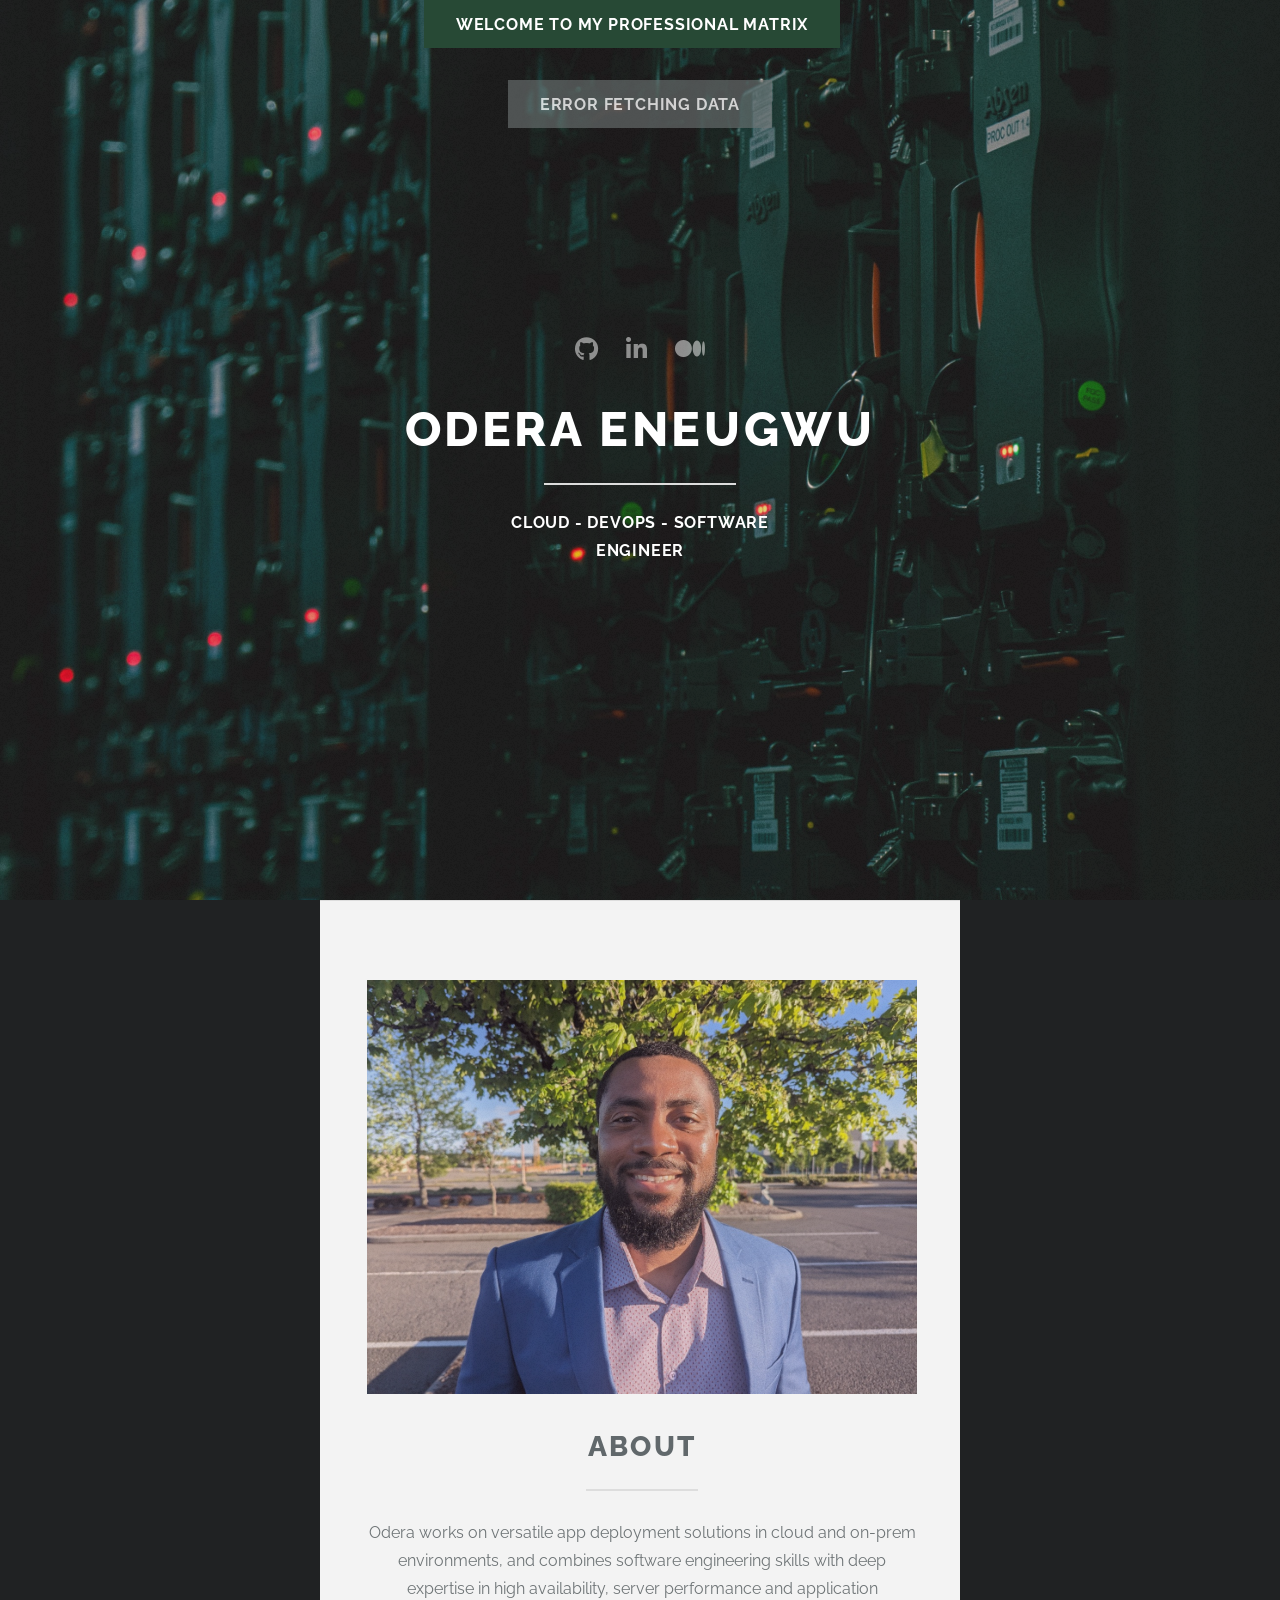
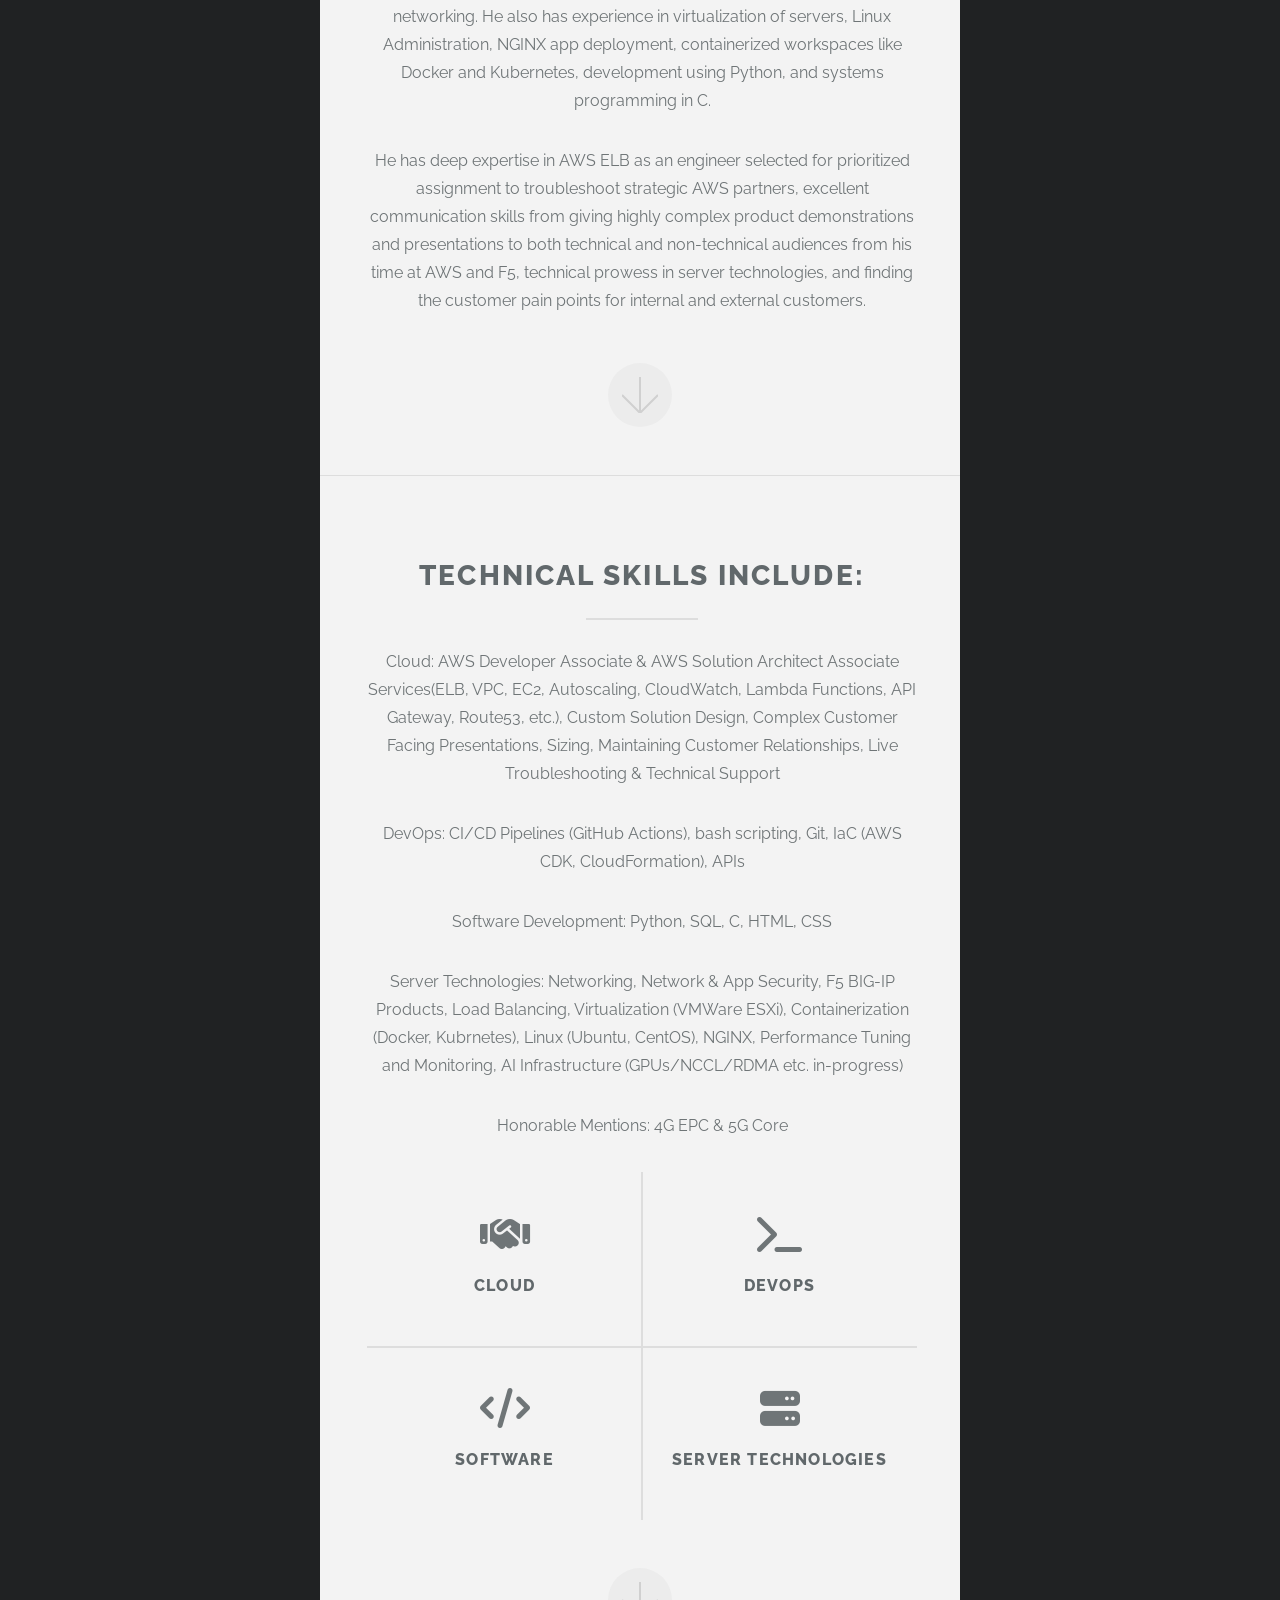
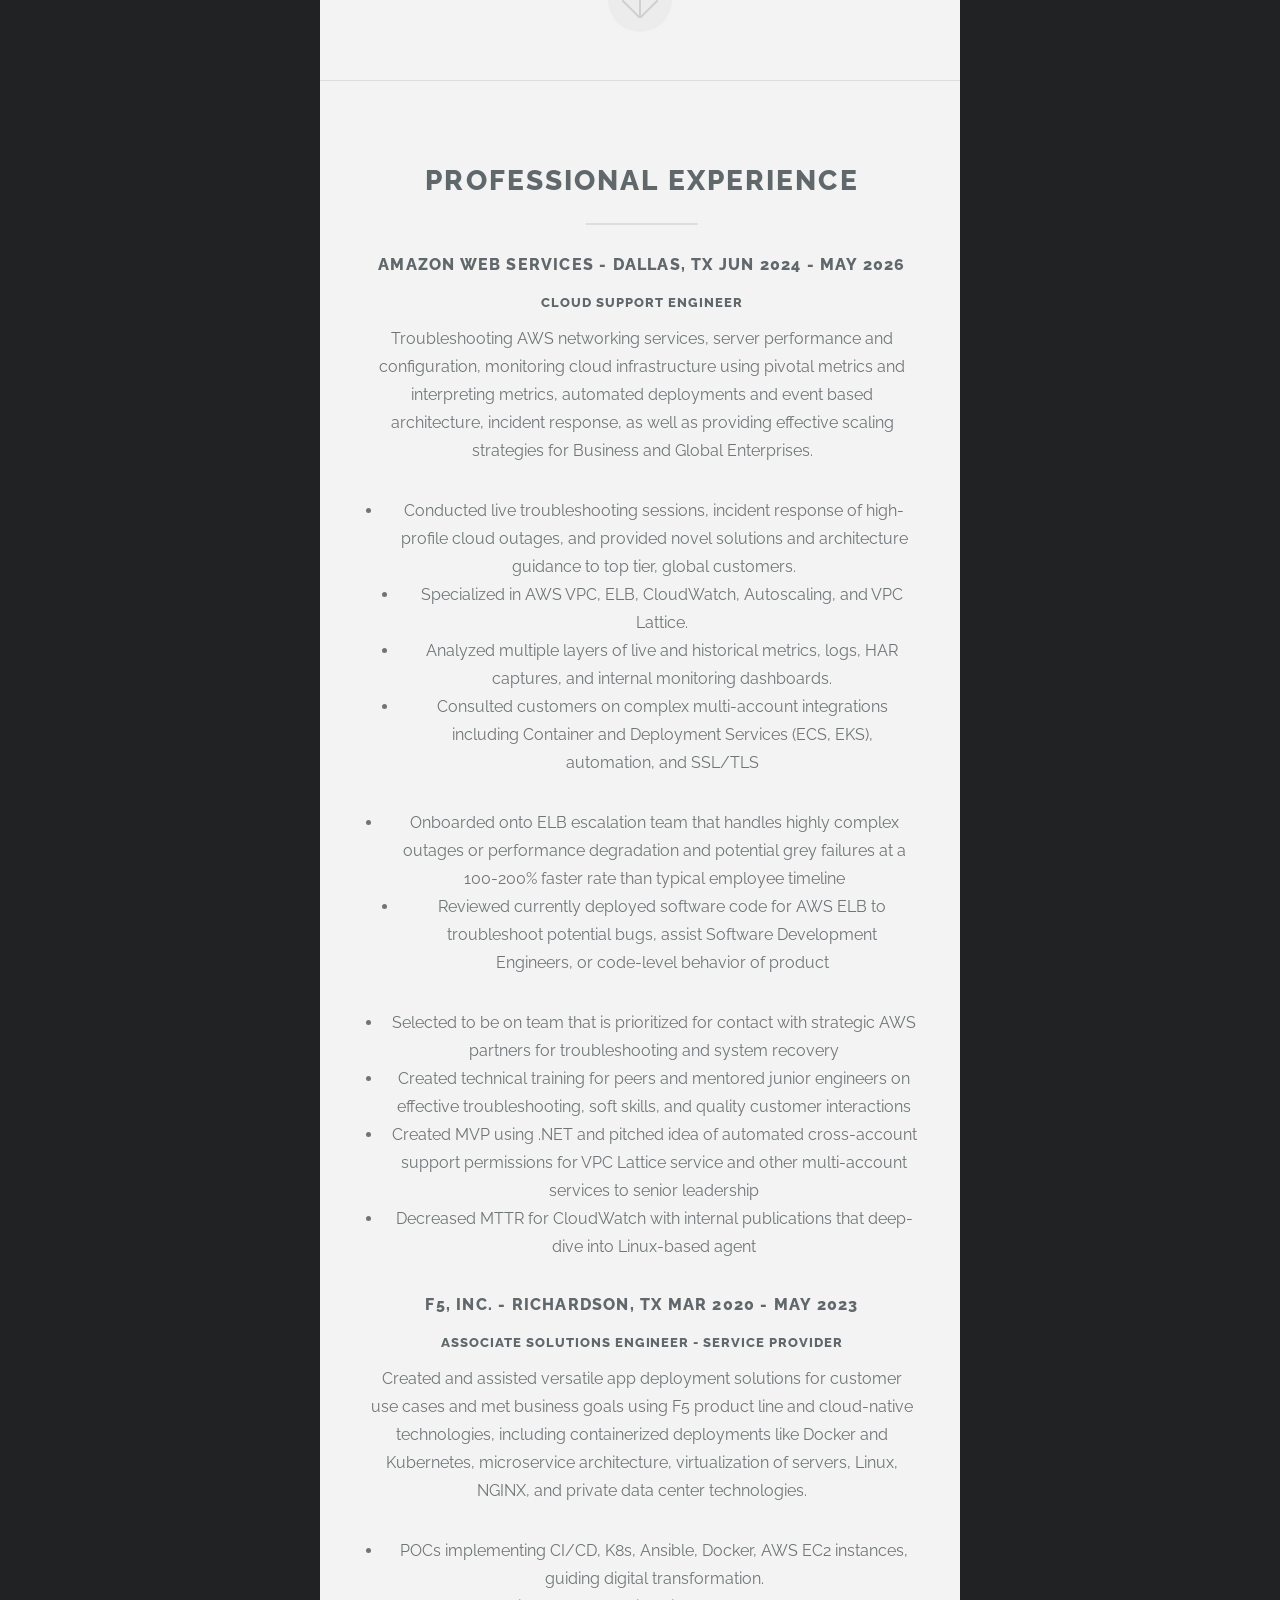
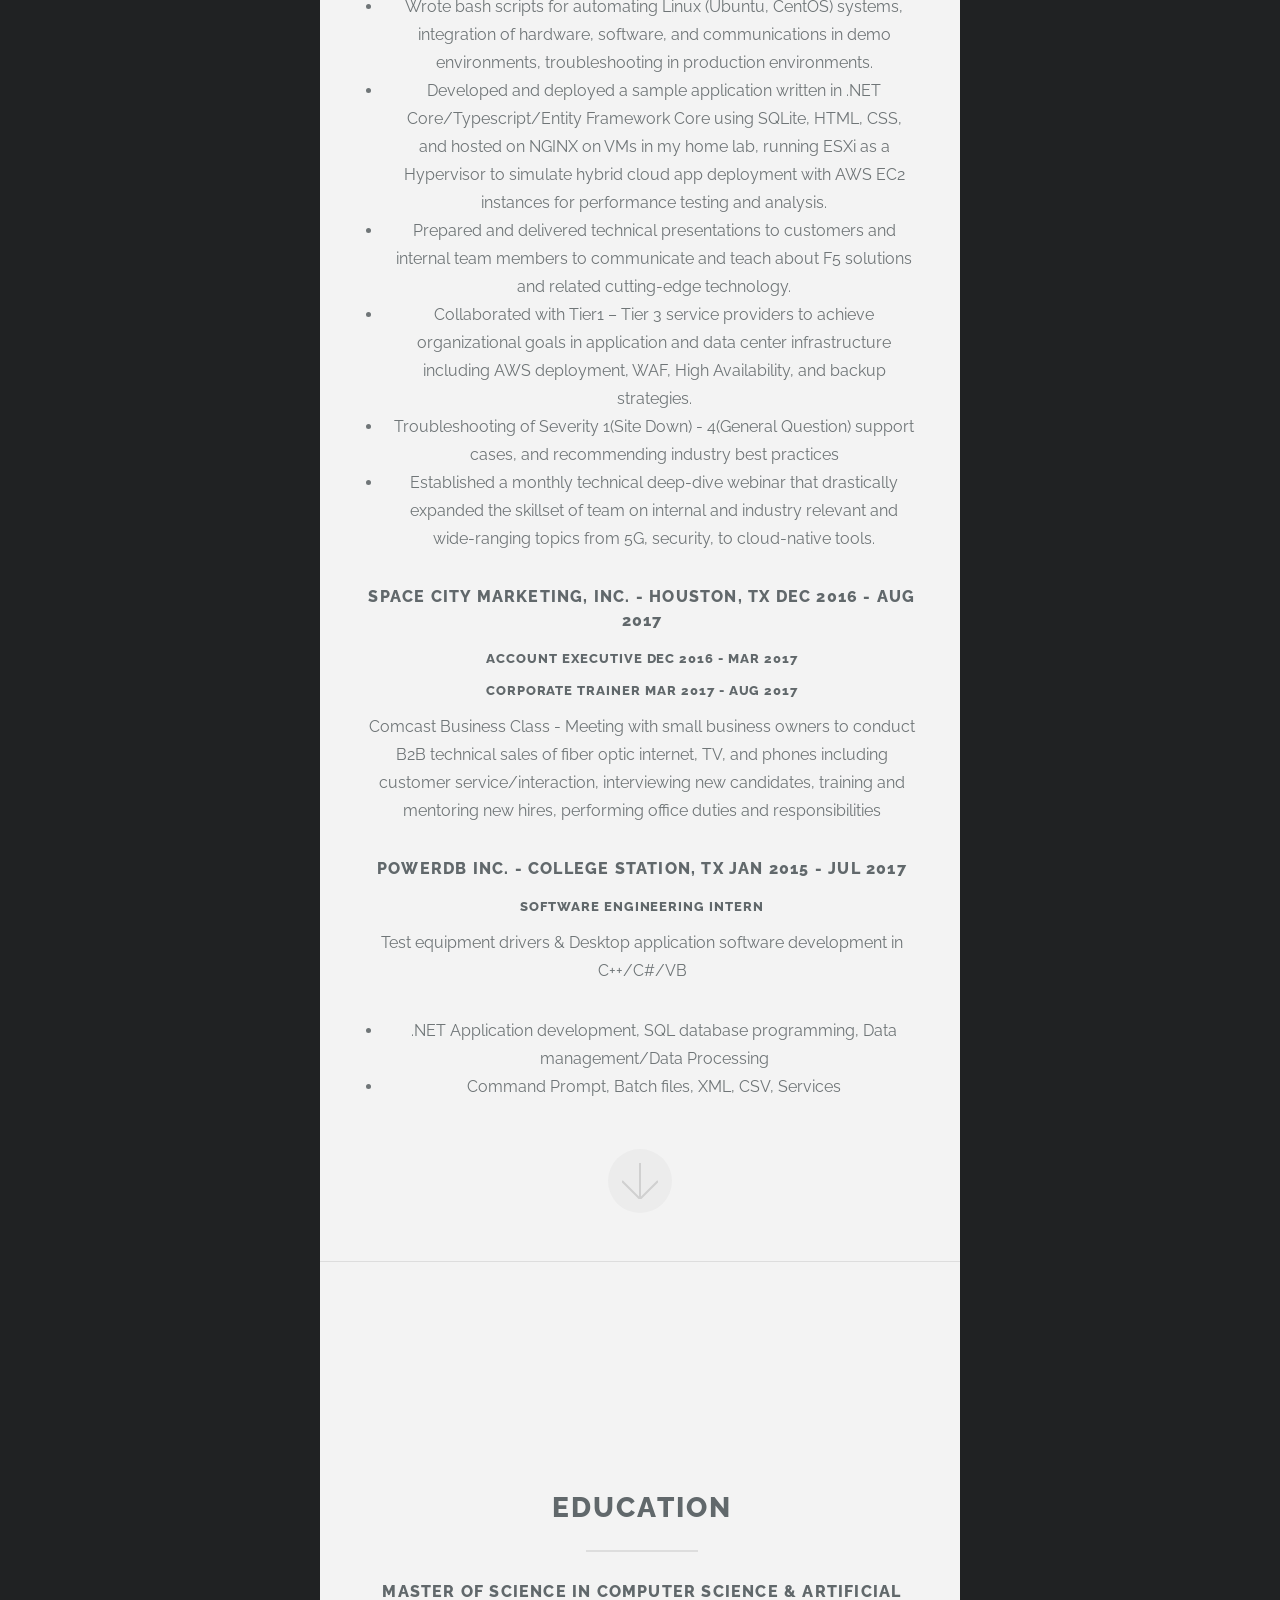
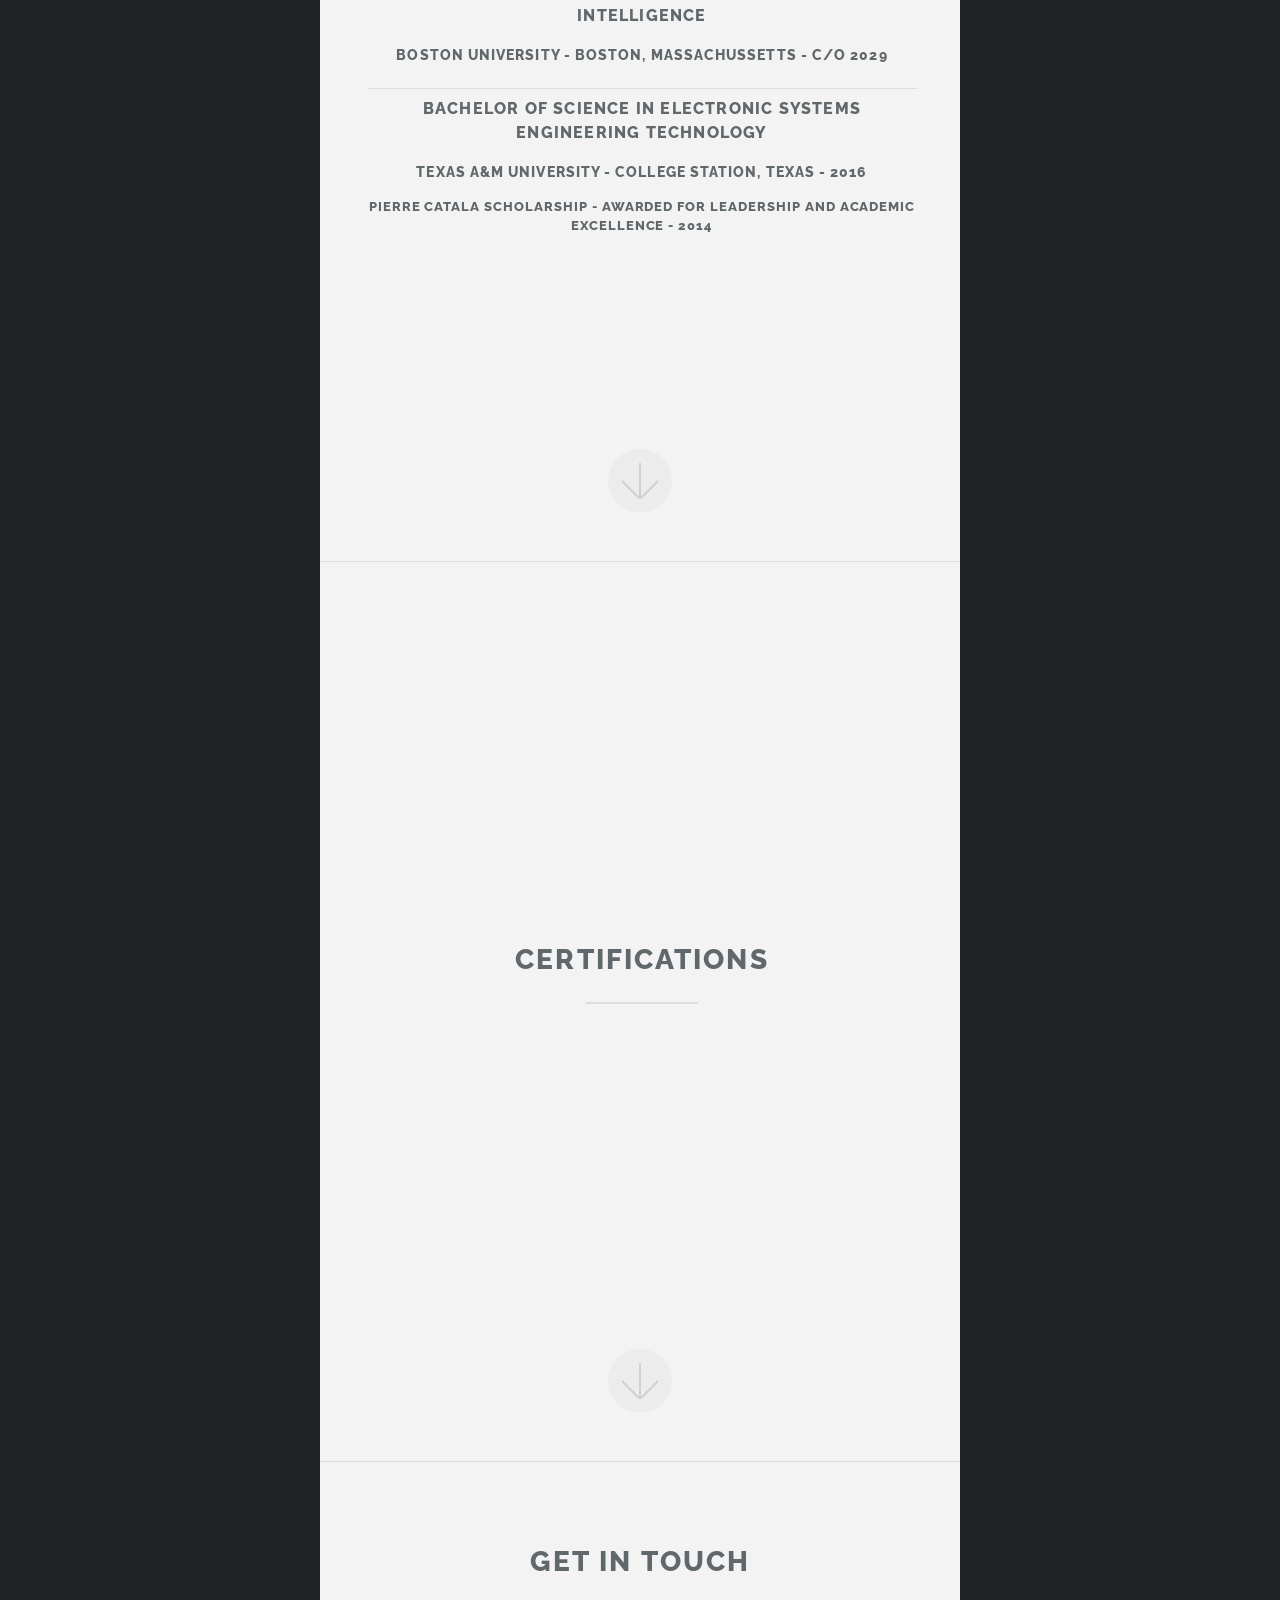
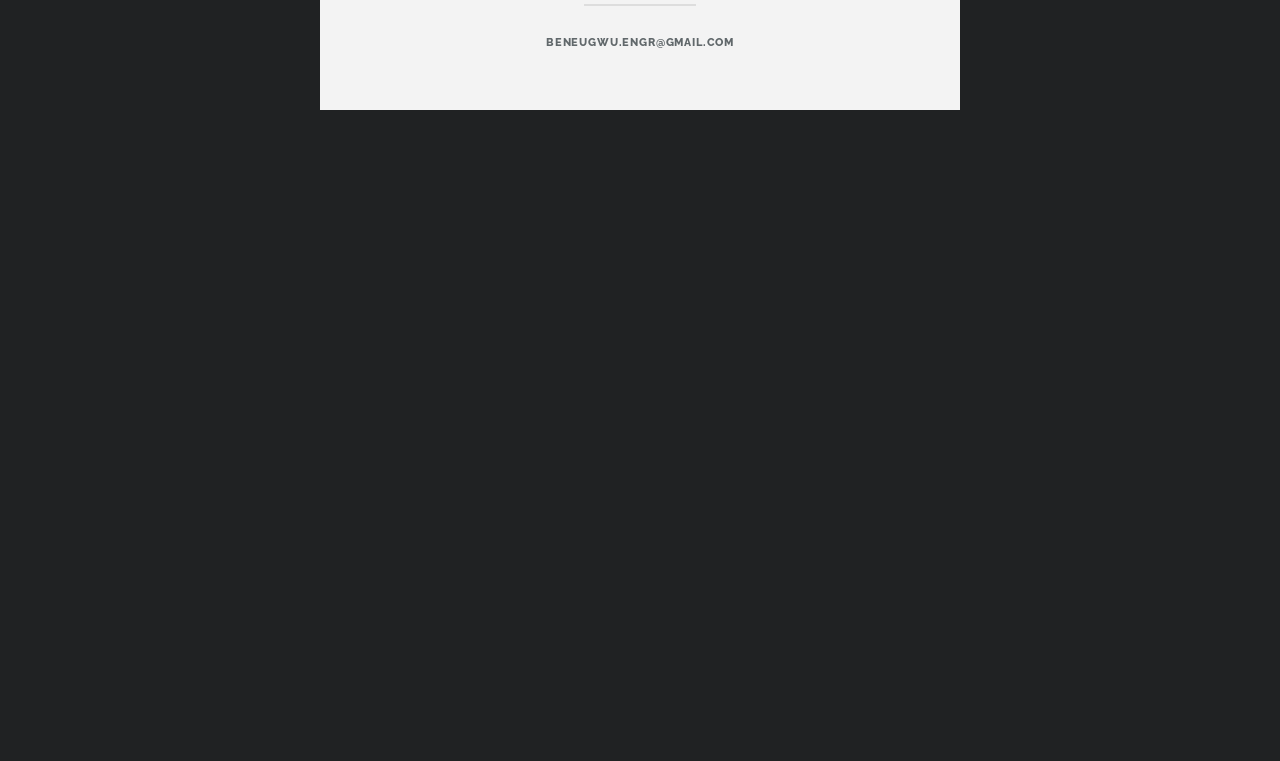
<file: index.html>
<!DOCTYPE HTML>
<!--
Author: Odera Eneugwu
Sources: HTML5UP, Adobe, Unsplash
-->
<html>
	<head>
		<title>OE - The Future is in Computing</title>
		<meta charset="utf-8" />
		<meta name="viewport" content="width=device-width, initial-scale=1, user-scalable=no" />
		<link rel="stylesheet" href="assets/css/main.css" />
		<link rel="stylesheet" href="assets/sass/main.scss" />		
		<link rel="icon" type="image/x-icon" href="./images/logo.svg" />
	</head>
	<body class="is-preload">

		<!-- Header -->
			<section id="header">
				<header class="major">
					<ul class="icons">
						<li><a href="https://github.com/oderae" class="icon brands fa-github"><span class="label">Github</span></a></li>
						<li><a href="https://www.linkedin.com/in/oeneugwu/" class="icon brands fa-linkedin-in"><span class="label">Linked-In</span></a></li>
						<li><a href="https://medium.com/p/82256f020033" class="icon brands fa-medium"><span class="label">Medium</span></a></li>
						</ul>
					<h1>Odera Eneugwu</h1>
					<p>Cloud - DevOps - Software<br>Engineer</br></p>
				</header>
				<section>
					<div class="content">
						<ul class="actions special">
							<li><a href="#one" class="button primary scrolly">Welcome to my Professional Matrix</a></li>
							<li></li>
							</div>
						</ul>
					</div>
					<div class="button disabled" id="apiData"></div>
					<script src="./assets/js/visitorApi.js"></script>
				</section>

			</section>


		<!-- One -->
			<section id="one" class="main special">
				<div class="container">
					<span class="image fit primary"><img src="images/aboutme.jpg" alt="" /></span>
					<div class="content">
						<header class="major">
							<span class="image fit"><img src="./images/me.jpg" alt="My professional photo"></span>
							<h2>About</h2>
						</header>
						<p>Odera works on versatile app deployment solutions in cloud and on-prem environments, and combines software engineering skills with deep expertise in high availability, server performance and application networking. He also has experience in virtualization of servers, Linux Administration, NGINX app deployment, containerized workspaces like Docker and Kubernetes, development using Python, and systems programming in C.</p>
						<p>He has deep expertise in AWS ELB as an engineer selected for prioritized assignment to troubleshoot strategic AWS partners,  excellent communication skills from giving highly complex product demonstrations and presentations to both technical and non-technical audiences from his time at AWS and F5, technical prowess in server technologies, and finding the customer pain points for internal and external customers.</p>
					</div>
					<a href="#two" class="goto-next scrolly">Next</a>
				</div>
			</section>

		<!-- Two -->
			<section id="two" class="main special">
				<div class="container">
					<span class="image fit primary"><img src="images/servers.jpg" alt="" /></span>
					<div class="content">
						<header class="major">
							<h2>Technical Skills include:</h2>
	
						</header>
						<p>Cloud: AWS Developer Associate & AWS Solution Architect Associate Services(ELB, VPC, EC2, Autoscaling, CloudWatch, Lambda Functions, API Gateway, Route53, etc.), Custom Solution Design, Complex Customer Facing Presentations, Sizing, Maintaining Customer Relationships, Live Troubleshooting & Technical Support</p>
						<p>DevOps: CI/CD Pipelines (GitHub Actions), bash scripting, Git, IaC (AWS CDK, CloudFormation), APIs</p>
						<p>Software Development: Python, SQL, C, HTML, CSS</p>
						<p>Server Technologies: Networking, Network & App Security, F5 BIG-IP Products, Load Balancing, Virtualization (VMWare ESXi), Containerization (Docker, Kubrnetes), Linux (Ubuntu, CentOS), NGINX, Performance Tuning and Monitoring, AI Infrastructure (GPUs/NCCL/RDMA etc. in-progress)</p>
						<p>Honorable Mentions: 4G EPC & 5G Core</p>
						<ul class="icons-grid">
							<li>
								<span class="icon solid major fa-handshake"></span>
								<h3>Cloud</h3>
							</li>
							<li>
								<span class="icon solid major fa-terminal"></span>
								<h3>DevOps</h3>
							</li>
							<li>
								<span class="icon solid major fa-code"></span>
								<h3>Software</h3>
							</li>
							<li>
								<span class="icon solid major fa-server"></span>
								<h3>Server Technologies</h3>
							</li>
						</ul>
					</div>
					<a href="#three" class="goto-next scrolly">Next</a>
				</div>
			</section>

		<!-- Three -->
			<section id="three" class="main special">
				<div class="container">
					<span class="image fit primary"><img src="images/prof2.jpg" alt="" /></span>
					<div class="content">
						<header class="major">
							<h2>Professional Experience</h2>
						</header>
						<h3>Amazon Web Services - Dallas, TX 						Jun 2024 - May 2026</h3>
						<h5>Cloud Support Engineer</h5>
						<p>Troubleshooting AWS networking services, server performance and configuration, monitoring cloud infrastructure using pivotal metrics and interpreting metrics, automated deployments and event based architecture, incident response, as well as providing effective scaling strategies for Business and Global Enterprises.</p>
						<ul>
							<li>Conducted live troubleshooting sessions, incident response of high-profile cloud outages, and provided novel solutions and architecture guidance to top tier, global customers.</li>
							<ul>
								<li>Specialized in AWS VPC, ELB, CloudWatch, Autoscaling, and VPC Lattice.</li>
								<li>Analyzed multiple layers of live and historical metrics, logs, HAR captures, and internal monitoring dashboards.</li>
								<li>Consulted customers on complex multi-account integrations including Container and Deployment Services (ECS, EKS), automation, and SSL/TLS</li>
							</ul>
							<li>Onboarded onto ELB escalation team that handles highly complex outages or performance degradation and potential grey failures at a 100-200% faster rate than typical employee timeline</li>
							<ul>
								<li>Reviewed currently deployed software code for AWS ELB to troubleshoot potential bugs, assist Software Development Engineers, or code-level behavior of product</li>
							</ul>
							<li>Selected to be on team that is prioritized for contact with strategic AWS partners for troubleshooting and system recovery</li>
							<li>Created technical training for peers and mentored junior engineers on effective troubleshooting, soft skills, and quality customer interactions</li>
							<li>Created MVP using .NET and pitched idea of automated cross-account support permissions for VPC Lattice service and other multi-account services to senior leadership</li>
							<li>Decreased MTTR for CloudWatch with internal publications that deep-dive into Linux-based agent</li>
						</ul>
						<h3>F5, Inc. - Richardson, TX 						Mar 2020 - May 2023</h3>
						<h5>Associate Solutions Engineer - Service Provider</h5>
						<p>Created and assisted versatile app deployment solutions for customer use cases and met business goals using F5 product line and cloud-native technologies, including containerized deployments like Docker and Kubernetes, microservice architecture, virtualization of servers, Linux, NGINX, and private data center technologies.</p>
						<ul>
							<li>POCs implementing CI/CD, K8s, Ansible, Docker, AWS EC2 instances, guiding digital transformation.</li>
							<li>Wrote bash scripts for automating Linux (Ubuntu, CentOS) systems, integration of hardware, software, and communications in demo environments, troubleshooting in production environments.</li>
							<li>Developed and deployed a sample application written in .NET Core/Typescript/Entity Framework Core using SQLite, HTML, CSS, and hosted on NGINX on VMs in my home lab, running ESXi as a Hypervisor to simulate hybrid cloud app deployment with AWS EC2 instances for performance testing and analysis.</li>
							<li>Prepared and delivered technical presentations to customers and internal team members to communicate and teach about F5 solutions and related cutting-edge technology.</li>
							<li>Collaborated with Tier1 – Tier 3 service providers to achieve organizational goals in application and data center infrastructure including AWS deployment, WAF, High Availability, and backup strategies.</li>
							<li>Troubleshooting of Severity 1(Site Down) - 4(General Question) support cases, and recommending industry best practices</li>
							<li>Established a monthly technical deep-dive webinar that drastically expanded the skillset of team on internal and industry relevant and wide-ranging topics from 5G, security, to cloud-native tools.</li>
						</ul>
						<h3>Space City Marketing, Inc. - Houston, TX 						Dec 2016 - Aug 2017</h3>
						<h5>Account Executive Dec 2016 - Mar 2017</h5>
						<h5>Corporate Trainer Mar 2017 - Aug 2017</h5>
						<p>Comcast Business Class - Meeting with small business owners to conduct B2B technical sales of fiber optic internet, TV, and phones including customer service/interaction, interviewing new candidates, training and mentoring new hires, performing office duties and responsibilities</p>
						<h3>PowerDB Inc. - College Station, TX 						Jan 2015 - Jul 2017</h3>
						<h5>Software Engineering Intern</h5>
						<p>Test equipment drivers & Desktop application software development in C++/C#/VB</p>
						<ul>
							<li>.NET Application development, SQL database programming, Data management/Data Processing</li>
							<li>Command Prompt, Batch files, XML, CSV, Services</li>
						</ul>
					</div>
					<a href="#four" class="goto-next scrolly">Next</a>
				</div>
			</section>

		<!-- Four -->
		<section id="four" class="main special">
			<div class="container">
				<span class="image fit primary"><img src="images/bu.jpg" alt="" /></span>
				<div class="content">
					<header class="major">
						<h2>Education</h2>
					</header>
					<ul class="alt">
						<li>
							<h3>Master of Science in Computer Science & Artificial Intelligence</h3>
							<h4>Boston University - Boston, Massachussetts - c/o 2029</h4>
						</li>
						<li>
							<h3>Bachelor of Science in Electronic Systems Engineering Technology</h3>
						<h4>Texas A&M University - College Station, Texas - 2016</h4>
						<h5>Pierre Catala Scholarship - awarded for leadership and academic excellence - 2014</h5>
						</li>
					</ul>
					
					<p></p>
				</div>
				<a href="#five" class="goto-next scrolly">Next</a>
			</div>
		</section>

		<!-- Five -->
		<section id="three" class="main special">
			<div class="container">
				<span class="image fit primary"><img src="images/logo.svg" alt="" /></span>
				<div class="content">
					<header class="major">
						<h2>Certifications</h2>
					</header>
					<ul class="alt">
						<div data-iframe-width="150" data-iframe-height="270" data-share-badge-id="03fa95ea-cc46-4694-819f-c3d934bd5aa0" data-share-badge-host="https://www.credly.com"></div><script type="text/javascript" async src="//cdn.credly.com/assets/utilities/embed.js"></script>
						<div data-iframe-width="150" data-iframe-height="270" data-share-badge-id="d038bb58-cbc5-4687-bc66-117e7c5b8d7d" data-share-badge-host="https://www.credly.com"></div><script type="text/javascript" async src="//cdn.credly.com/assets/utilities/embed.js"></script>
						<div data-iframe-width="150" data-iframe-height="270" data-share-badge-id="a506603d-0788-4c95-b8ad-c7d3a30f312b" data-share-badge-host="https://www.credly.com"></div><script type="text/javascript" async src="//cdn.credly.com/assets/utilities/embed.js"></script>
						<div data-iframe-width="150" data-iframe-height="270" data-share-badge-id="d1f7ee7b-9961-4f36-80f6-d2cd49a3877d" data-share-badge-host="https://www.credly.com"></div><script type="text/javascript" async src="//cdn.credly.com/assets/utilities/embed.js"></script>
					</ul>
					
				</div>
				<a href="#footer" class="goto-next scrolly">Next</a>
			</div>
		</section>

		<!-- Footer -->
			<section id="footer">
				<div class="container">
					<header class="major">
						<h2>Get in touch</h2>
					</header>
					<h6>beneugwu.engr@gmail.com</h6>
					<!-- <form method="post" action="#">
						<div class="row gtr-uniform">
							
							<div class="col-6 col-12-xsmall"><input type="text" name="name" id="name" placeholder="Name" /></div>
							<div class="col-6 col-12-xsmall"><input type="email" name="email" id="email" placeholder="Email" />
							
							</div> 
							<div class="col-12"><textarea name="message" id="message" placeholder="Message" rows="4"></textarea></div> 
							<div class="col-12">
								<ul class="actions special">
									<li><input type="submit" value="Send Message" class="primary" /></li>
								</ul>
							</div> 
						</div>
					</form> -->
				</div>
			</section>

		<!-- Scripts -->
			<script src="assets/js/jquery.min.js"></script>
			<script src="assets/js/jquery.scrollex.min.js"></script>
			<script src="assets/js/jquery.scrolly.min.js"></script>
			<script src="assets/js/browser.min.js"></script>
			<script src="assets/js/breakpoints.min.js"></script>
			<script src="assets/js/util.js"></script>
			<script src="assets/js/main.js"></script>

	</body>
</html>
</file>
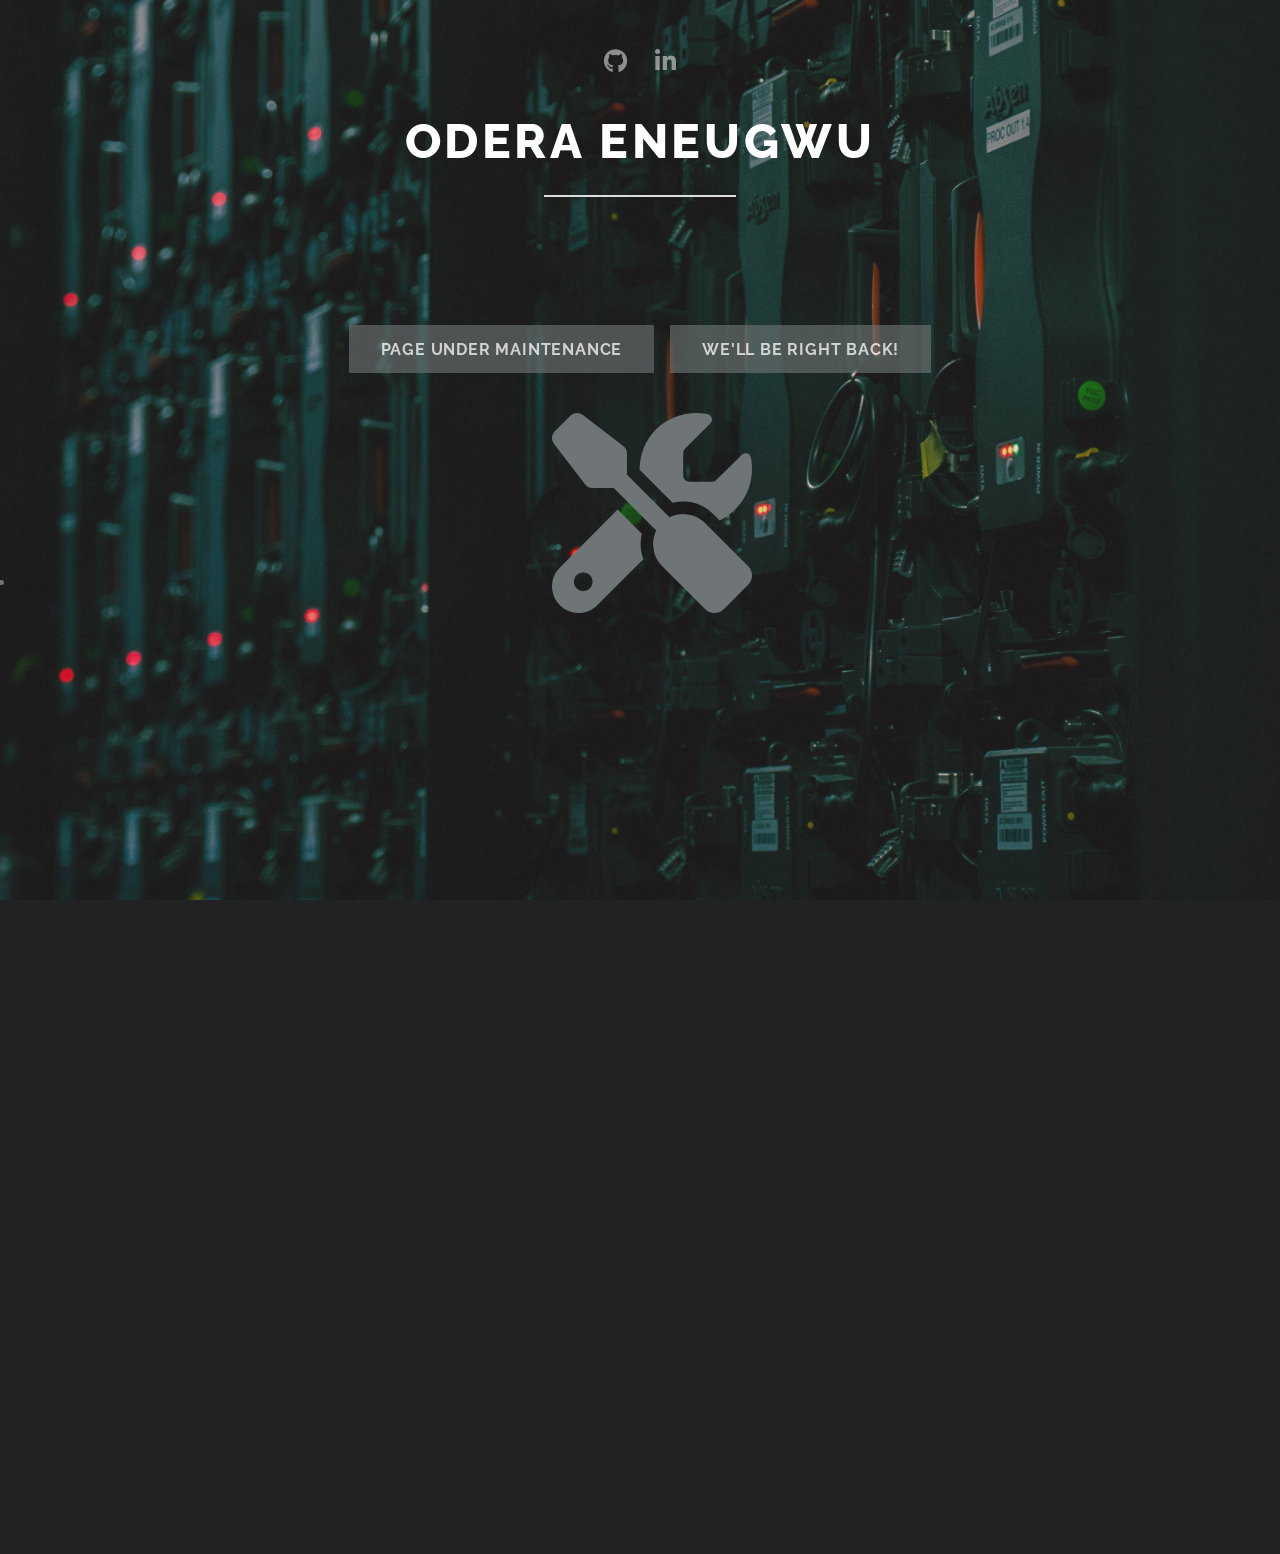
<file: maintenance.html>
<!DOCTYPE HTML>
<!--
Author: Odera Eneugwu
Sources: HTML5UP, Adobe, Unsplash
-->
<html>
	<head>
		<title>OE - The Future is in Computing</title>
		<meta charset="utf-8" />
		<meta name="viewport" content="width=device-width, initial-scale=1, user-scalable=no" />
		<link rel="stylesheet" href="assets/css/main.css" />
		<link rel="icon" type="image/x-icon" href="~/images/logo.svg" />
	</head>
	<body class="is-preload">

		<!-- Header -->
			<section id="header">
				<header class="major">
					<ul class="icons">
						<li><a href="https://github.com/oderae" class="icon brands fa-github"><span class="label">Github</span></a></li>
						<li><a href="https://www.linkedin.com/in/oeneugwu/" class="icon brands fa-linkedin-in"><span class="label">Linked-In</span></a></li>						
					</ul>
					<h1>Odera Eneugwu</h1>
				</header>
				<section>
					<div class="content">
						<ul class="actions special">
							<li><div class="button primary disabled">Page Under Maintenance</div></li>
							<li><div class="button secondary disabled">We'll be right back!</div></li>

							</div>
						</ul>
						
					</div>
				</section>
				<ul>
					<li><div class="icon major solid fa-tools fa-5x" style="margin-top: 10%;"><span class="label">Maintenance</span></div></li>
				</ul>
				
			</section>


	</body>
</html>
</file>
<file: assets/css/main.css>
@import url("fontawesome-all.min.css");
@import url("https://fonts.googleapis.com/css?family=Raleway:400,400italic,700,800");

/*
	Highlights by HTML5 UP
	html5up.net | @ajlkn
	Free for personal and commercial use under the CCA 3.0 license (html5up.net/license)
*/

html, body, div, span, applet, object,
iframe, h1, h2, h3, h4, h5, h6, p, blockquote,
pre, a, abbr, acronym, address, big, cite,
code, del, dfn, em, img, ins, kbd, q, s, samp,
small, strike, strong, sub, sup, tt, var, b,
u, i, center, dl, dt, dd, ol, ul, li, fieldset,
form, label, legend, table, caption, tbody,
tfoot, thead, tr, th, td, article, aside,
canvas, details, embed, figure, figcaption,
footer, header, hgroup, menu, nav, output, ruby,
section, summary, time, mark, audio, video {
	margin: 0;
	padding: 0;
	border: 0;
	font-size: 100%;
	font: inherit;
	vertical-align: baseline;}

article, aside, details, figcaption, figure,
footer, header, hgroup, menu, nav, section {
	display: block;}

body {
	line-height: 1;
}

ol, ul {
	list-style: none;
}

blockquote, q {
	quotes: none;
}

	blockquote:before, blockquote:after, q:before, q:after {
		content: '';
		content: none;
	}

table {
	border-collapse: collapse;
	border-spacing: 0;
}

body {
	-webkit-text-size-adjust: none;
}

mark {
	background-color: transparent;
	color: inherit;
}

input::-moz-focus-inner {
	border: 0;
	padding: 0;
}

input, select, textarea {
	-moz-appearance: none;
	-webkit-appearance: none;
	-ms-appearance: none;
	appearance: none;
}

/* Basic */

	html {
		box-sizing: border-box;
	}

	*, *:before, *:after {
		box-sizing: inherit;
	}

	html {
		background-color: #202223;
		background-attachment: fixed,						fixed;
		background-image: url("images/overlay.png"), url("../../images/servers2.jpg");
		background-position: top left,					center center;
		background-repeat: repeat,						none;
		background-size: auto,						cover;
	}

	html.is-preload *, html.is-preload *:before, html.is-preload *:after {
		-moz-animation: none !important;
		-webkit-animation: none !important;
		-ms-animation: none !important;
		animation: none !important;
		-moz-transition: none !important;
		-webkit-transition: none !important;
		-ms-transition: none !important;
		transition: none !important;
	}

	html.is-touch {
		height: 100vh;
		overflow: hidden;
	}

		html.is-touch #wrapper {
			-webkit-backface-visibility: hidden;
			-webkit-overflow-scrolling: touch;
			-webkit-transform: translate3d(0, 0, 0);
			height: 100vh;
			overflow: auto;
		}

	body, input, select, textarea {
		color: #6f7577;
		font-family: "Raleway", "Helvetica", sans-serif;
		font-size: 15pt;
		font-weight: 400;
		line-height: 1.75em;
	}

	a {
		-moz-transition: color 0.2s ease-in-out, border-bottom-color 0.2s ease-in-out;
		-webkit-transition: color 0.2s ease-in-out, border-bottom-color 0.2s ease-in-out;
		-ms-transition: color 0.2s ease-in-out, border-bottom-color 0.2s ease-in-out;
		transition: color 0.2s ease-in-out, border-bottom-color 0.2s ease-in-out;
		border-bottom: dotted 1px;
		color: #8cd1a8;
		text-decoration: none;
	}

		a:hover {
			border-bottom-color: transparent !important;
			color: #8cd1a8 !important;
			text-decoration: none;
		}

	strong, b {
		color: #61686b;
		font-weight: 700;
	}

	em, i {
		font-style: italic;
	}

	p {
		margin: 0 0 2em 0;
	}

	h1, h2, h3, h4, h5, h6 {
		color: #61686b;
		font-weight: 800;
		letter-spacing: 0.075em;
		line-height: 1em;
		margin: 0 0 1em 0;
		text-transform: uppercase;
	}

		h1 a, h2 a, h3 a, h4 a, h5 a, h6 a {
			color: inherit;
			text-decoration: none;
		}

	h2 {
		font-size: 1.75em;
		line-height: 1.5em;
	}

	h3 {
		font-size: 1em;
		line-height: 1.5em;
	}

	h4 {
		font-size: 0.9em;
		line-height: 1.5em;
	}

	h5 {
		font-size: 0.8em;
		line-height: 1.5em;
	}

	h6 {
		font-size: 0.7em;
		line-height: 1.5em;
	}

	sub {
		font-size: 0.8em;
		position: relative;
		top: 0.5em;
	}

	sup {
		font-size: 0.8em;
		position: relative;
		top: -0.5em;
	}

	hr {
		border: 0;
		border-bottom: solid 1px #dddddd;
		margin: 2em 0;
	}

		hr.major {
			margin: 3em 0;
		}

	blockquote {
		border-left: solid 6px #dddddd;
		font-style: italic;
		margin: 0 0 2em 0;
		padding: 0.5em 0 0.5em 1.5em;
	}

	code {
		background: rgba(144, 144, 144, 0.075);
		font-family: "Courier New", monospace;
		font-size: 0.9em;
		margin: 0 0.25em;
		padding: 0.25em 0.65em;
	}

	pre {
		-webkit-overflow-scrolling: touch;
		font-family: "Courier New", monospace;
		font-size: 0.9em;
		margin: 0 0 2em 0;
	}

		pre code {
			display: block;
			line-height: 1.75em;
			padding: 1em 1.5em;
			overflow-x: auto;
		}

	.align-left {
		text-align: left;
	}

	.align-center {
		text-align: center;
	}

	.align-right {
		text-align: right;
	}

/* Container */

	.container {
		margin: 0 auto;
		max-width: calc(100% - 4em);
		width: 40em;
	}

		.container.xsmall {
			width: 8.75em;
		}

		.container.small {
			width: 17.5em;
		}

		.container.medium {
			width: 26.25em;
		}

		.container.large {
			width: 43.75em;
		}

		.container.xlarge {
			width: 52.5em;
		}

		.container.max {
			width: 100%;
		}

		@media screen and (max-width: 980px) {

			.container {
				width: 80% !important;
				max-width: 100% !important;
			}

		}

		@media screen and (max-width: 480px) {

			.container {
				width: 100% !important;
			}

		}

/* Row */

	.row {
		display: flex;
		flex-wrap: wrap;
		box-sizing: border-box;
		align-items: stretch;
	}

		.row > * {
			box-sizing: border-box;
		}

		.row.gtr-uniform > * > :last-child {
			margin-bottom: 0;
		}

		.row.aln-left {
			justify-content: flex-start;
		}

		.row.aln-center {
			justify-content: center;
		}

		.row.aln-right {
			justify-content: flex-end;
		}

		.row.aln-top {
			align-items: flex-start;
		}

		.row.aln-middle {
			align-items: center;
		}

		.row.aln-bottom {
			align-items: flex-end;
		}

		.row > .imp {
			order: -1;
		}

		.row > .col-1 {
			width: 8.33333%;
		}

		.row > .off-1 {
			margin-left: 8.33333%;
		}

		.row > .col-2 {
			width: 16.66667%;
		}

		.row > .off-2 {
			margin-left: 16.66667%;
		}

		.row > .col-3 {
			width: 25%;
		}

		.row > .off-3 {
			margin-left: 25%;
		}

		.row > .col-4 {
			width: 33.33333%;
		}

		.row > .off-4 {
			margin-left: 33.33333%;
		}

		.row > .col-5 {
			width: 41.66667%;
		}

		.row > .off-5 {
			margin-left: 41.66667%;
		}

		.row > .col-6 {
			width: 50%;
		}

		.row > .off-6 {
			margin-left: 50%;
		}

		.row > .col-7 {
			width: 58.33333%;
		}

		.row > .off-7 {
			margin-left: 58.33333%;
		}

		.row > .col-8 {
			width: 66.66667%;
		}

		.row > .off-8 {
			margin-left: 66.66667%;
		}

		.row > .col-9 {
			width: 75%;
		}

		.row > .off-9 {
			margin-left: 75%;
		}

		.row > .col-10 {
			width: 83.33333%;
		}

		.row > .off-10 {
			margin-left: 83.33333%;
		}

		.row > .col-11 {
			width: 91.66667%;
		}

		.row > .off-11 {
			margin-left: 91.66667%;
		}

		.row > .col-12 {
			width: 100%;
		}

		.row > .off-12 {
			margin-left: 100%;
		}

		.row.gtr-0 {
			margin-top: 0;
			margin-left: 0em;
		}

			.row.gtr-0 > * {
				padding: 0 0 0 0em;
			}

			.row.gtr-0.gtr-uniform {
				margin-top: 0em;
			}

				.row.gtr-0.gtr-uniform > * {
					padding-top: 0em;
				}

		.row.gtr-25 {
			margin-top: 0;
			margin-left: -0.375em;
		}

			.row.gtr-25 > * {
				padding: 0 0 0 0.375em;
			}

			.row.gtr-25.gtr-uniform {
				margin-top: -0.375em;
			}

				.row.gtr-25.gtr-uniform > * {
					padding-top: 0.375em;
				}

		.row.gtr-50 {
			margin-top: 0;
			margin-left: -0.75em;
		}

			.row.gtr-50 > * {
				padding: 0 0 0 0.75em;
			}

			.row.gtr-50.gtr-uniform {
				margin-top: -0.75em;
			}

				.row.gtr-50.gtr-uniform > * {
					padding-top: 0.75em;
				}

		.row {
			margin-top: 0;
			margin-left: -1.5em;
		}

			.row > * {
				padding: 0 0 0 1.5em;
			}

			.row.gtr-uniform {
				margin-top: -1.5em;
			}

				.row.gtr-uniform > * {
					padding-top: 1.5em;
				}

		.row.gtr-150 {
			margin-top: 0;
			margin-left: -2.25em;
		}

			.row.gtr-150 > * {
				padding: 0 0 0 2.25em;
			}

			.row.gtr-150.gtr-uniform {
				margin-top: -2.25em;
			}

				.row.gtr-150.gtr-uniform > * {
					padding-top: 2.25em;
				}

		.row.gtr-200 {
			margin-top: 0;
			margin-left: -3em;
		}

			.row.gtr-200 > * {
				padding: 0 0 0 3em;
			}

			.row.gtr-200.gtr-uniform {
				margin-top: -3em;
			}

				.row.gtr-200.gtr-uniform > * {
					padding-top: 3em;
				}

		@media screen and (max-width: 1680px) {

			.row {
				display: flex;
				flex-wrap: wrap;
				box-sizing: border-box;
				align-items: stretch;
			}

				.row > * {
					box-sizing: border-box;
				}

				.row.gtr-uniform > * > :last-child {
					margin-bottom: 0;
				}

				.row.aln-left {
					justify-content: flex-start;
				}

				.row.aln-center {
					justify-content: center;
				}

				.row.aln-right {
					justify-content: flex-end;
				}

				.row.aln-top {
					align-items: flex-start;
				}

				.row.aln-middle {
					align-items: center;
				}

				.row.aln-bottom {
					align-items: flex-end;
				}

				.row > .imp-large {
					order: -1;
				}

				.row > .col-1-large {
					width: 8.33333%;
				}

				.row > .off-1-large {
					margin-left: 8.33333%;
				}

				.row > .col-2-large {
					width: 16.66667%;
				}

				.row > .off-2-large {
					margin-left: 16.66667%;
				}

				.row > .col-3-large {
					width: 25%;
				}

				.row > .off-3-large {
					margin-left: 25%;
				}

				.row > .col-4-large {
					width: 33.33333%;
				}

				.row > .off-4-large {
					margin-left: 33.33333%;
				}

				.row > .col-5-large {
					width: 41.66667%;
				}

				.row > .off-5-large {
					margin-left: 41.66667%;
				}

				.row > .col-6-large {
					width: 50%;
				}

				.row > .off-6-large {
					margin-left: 50%;
				}

				.row > .col-7-large {
					width: 58.33333%;
				}

				.row > .off-7-large {
					margin-left: 58.33333%;
				}

				.row > .col-8-large {
					width: 66.66667%;
				}

				.row > .off-8-large {
					margin-left: 66.66667%;
				}

				.row > .col-9-large {
					width: 75%;
				}

				.row > .off-9-large {
					margin-left: 75%;
				}

				.row > .col-10-large {
					width: 83.33333%;
				}

				.row > .off-10-large {
					margin-left: 83.33333%;
				}

				.row > .col-11-large {
					width: 91.66667%;
				}

				.row > .off-11-large {
					margin-left: 91.66667%;
				}

				.row > .col-12-large {
					width: 100%;
				}

				.row > .off-12-large {
					margin-left: 100%;
				}

				.row.gtr-0 {
					margin-top: 0;
					margin-left: 0em;
				}

					.row.gtr-0 > * {
						padding: 0 0 0 0em;
					}

					.row.gtr-0.gtr-uniform {
						margin-top: 0em;
					}

						.row.gtr-0.gtr-uniform > * {
							padding-top: 0em;
						}

				.row.gtr-25 {
					margin-top: 0;
					margin-left: -0.375em;
				}

					.row.gtr-25 > * {
						padding: 0 0 0 0.375em;
					}

					.row.gtr-25.gtr-uniform {
						margin-top: -0.375em;
					}

						.row.gtr-25.gtr-uniform > * {
							padding-top: 0.375em;
						}

				.row.gtr-50 {
					margin-top: 0;
					margin-left: -0.75em;
				}

					.row.gtr-50 > * {
						padding: 0 0 0 0.75em;
					}

					.row.gtr-50.gtr-uniform {
						margin-top: -0.75em;
					}

						.row.gtr-50.gtr-uniform > * {
							padding-top: 0.75em;
						}

				.row {
					margin-top: 0;
					margin-left: -1.5em;
				}

					.row > * {
						padding: 0 0 0 1.5em;
					}

					.row.gtr-uniform {
						margin-top: -1.5em;
					}

						.row.gtr-uniform > * {
							padding-top: 1.5em;
						}

				.row.gtr-150 {
					margin-top: 0;
					margin-left: -2.25em;
				}

					.row.gtr-150 > * {
						padding: 0 0 0 2.25em;
					}

					.row.gtr-150.gtr-uniform {
						margin-top: -2.25em;
					}

						.row.gtr-150.gtr-uniform > * {
							padding-top: 2.25em;
						}

				.row.gtr-200 {
					margin-top: 0;
					margin-left: -3em;
				}

					.row.gtr-200 > * {
						padding: 0 0 0 3em;
					}

					.row.gtr-200.gtr-uniform {
						margin-top: -3em;
					}

						.row.gtr-200.gtr-uniform > * {
							padding-top: 3em;
						}

		}

		@media screen and (max-width: 980px) {

			.row {
				display: flex;
				flex-wrap: wrap;
				box-sizing: border-box;
				align-items: stretch;
			}

				.row > * {
					box-sizing: border-box;
				}

				.row.gtr-uniform > * > :last-child {
					margin-bottom: 0;
				}

				.row.aln-left {
					justify-content: flex-start;
				}

				.row.aln-center {
					justify-content: center;
				}

				.row.aln-right {
					justify-content: flex-end;
				}

				.row.aln-top {
					align-items: flex-start;
				}

				.row.aln-middle {
					align-items: center;
				}

				.row.aln-bottom {
					align-items: flex-end;
				}

				.row > .imp-medium {
					order: -1;
				}

				.row > .col-1-medium {
					width: 8.33333%;
				}

				.row > .off-1-medium {
					margin-left: 8.33333%;
				}

				.row > .col-2-medium {
					width: 16.66667%;
				}

				.row > .off-2-medium {
					margin-left: 16.66667%;
				}

				.row > .col-3-medium {
					width: 25%;
				}

				.row > .off-3-medium {
					margin-left: 25%;
				}

				.row > .col-4-medium {
					width: 33.33333%;
				}

				.row > .off-4-medium {
					margin-left: 33.33333%;
				}

				.row > .col-5-medium {
					width: 41.66667%;
				}

				.row > .off-5-medium {
					margin-left: 41.66667%;
				}

				.row > .col-6-medium {
					width: 50%;
				}

				.row > .off-6-medium {
					margin-left: 50%;
				}

				.row > .col-7-medium {
					width: 58.33333%;
				}

				.row > .off-7-medium {
					margin-left: 58.33333%;
				}

				.row > .col-8-medium {
					width: 66.66667%;
				}

				.row > .off-8-medium {
					margin-left: 66.66667%;
				}

				.row > .col-9-medium {
					width: 75%;
				}

				.row > .off-9-medium {
					margin-left: 75%;
				}

				.row > .col-10-medium {
					width: 83.33333%;
				}

				.row > .off-10-medium {
					margin-left: 83.33333%;
				}

				.row > .col-11-medium {
					width: 91.66667%;
				}

				.row > .off-11-medium {
					margin-left: 91.66667%;
				}

				.row > .col-12-medium {
					width: 100%;
				}

				.row > .off-12-medium {
					margin-left: 100%;
				}

				.row.gtr-0 {
					margin-top: 0;
					margin-left: 0em;
				}

					.row.gtr-0 > * {
						padding: 0 0 0 0em;
					}

					.row.gtr-0.gtr-uniform {
						margin-top: 0em;
					}

						.row.gtr-0.gtr-uniform > * {
							padding-top: 0em;
						}

				.row.gtr-25 {
					margin-top: 0;
					margin-left: -0.375em;
				}

					.row.gtr-25 > * {
						padding: 0 0 0 0.375em;
					}

					.row.gtr-25.gtr-uniform {
						margin-top: -0.375em;
					}

						.row.gtr-25.gtr-uniform > * {
							padding-top: 0.375em;
						}

				.row.gtr-50 {
					margin-top: 0;
					margin-left: -0.75em;
				}

					.row.gtr-50 > * {
						padding: 0 0 0 0.75em;
					}

					.row.gtr-50.gtr-uniform {
						margin-top: -0.75em;
					}

						.row.gtr-50.gtr-uniform > * {
							padding-top: 0.75em;
						}

				.row {
					margin-top: 0;
					margin-left: -1.5em;
				}

					.row > * {
						padding: 0 0 0 1.5em;
					}

					.row.gtr-uniform {
						margin-top: -1.5em;
					}

						.row.gtr-uniform > * {
							padding-top: 1.5em;
						}

				.row.gtr-150 {
					margin-top: 0;
					margin-left: -2.25em;
				}

					.row.gtr-150 > * {
						padding: 0 0 0 2.25em;
					}

					.row.gtr-150.gtr-uniform {
						margin-top: -2.25em;
					}

						.row.gtr-150.gtr-uniform > * {
							padding-top: 2.25em;
						}

				.row.gtr-200 {
					margin-top: 0;
					margin-left: -3em;
				}

					.row.gtr-200 > * {
						padding: 0 0 0 3em;
					}

					.row.gtr-200.gtr-uniform {
						margin-top: -3em;
					}

						.row.gtr-200.gtr-uniform > * {
							padding-top: 3em;
						}

		}

		@media screen and (max-width: 736px) {

			.row {
				display: flex;
				flex-wrap: wrap;
				box-sizing: border-box;
				align-items: stretch;
			}

				.row > * {
					box-sizing: border-box;
				}

				.row.gtr-uniform > * > :last-child {
					margin-bottom: 0;
				}

				.row.aln-left {
					justify-content: flex-start;
				}

				.row.aln-center {
					justify-content: center;
				}

				.row.aln-right {
					justify-content: flex-end;
				}

				.row.aln-top {
					align-items: flex-start;
				}

				.row.aln-middle {
					align-items: center;
				}

				.row.aln-bottom {
					align-items: flex-end;
				}

				.row > .imp-small {
					order: -1;
				}

				.row > .col-1-small {
					width: 8.33333%;
				}

				.row > .off-1-small {
					margin-left: 8.33333%;
				}

				.row > .col-2-small {
					width: 16.66667%;
				}

				.row > .off-2-small {
					margin-left: 16.66667%;
				}

				.row > .col-3-small {
					width: 25%;
				}

				.row > .off-3-small {
					margin-left: 25%;
				}

				.row > .col-4-small {
					width: 33.33333%;
				}

				.row > .off-4-small {
					margin-left: 33.33333%;
				}

				.row > .col-5-small {
					width: 41.66667%;
				}

				.row > .off-5-small {
					margin-left: 41.66667%;
				}

				.row > .col-6-small {
					width: 50%;
				}

				.row > .off-6-small {
					margin-left: 50%;
				}

				.row > .col-7-small {
					width: 58.33333%;
				}

				.row > .off-7-small {
					margin-left: 58.33333%;
				}

				.row > .col-8-small {
					width: 66.66667%;
				}

				.row > .off-8-small {
					margin-left: 66.66667%;
				}

				.row > .col-9-small {
					width: 75%;
				}

				.row > .off-9-small {
					margin-left: 75%;
				}

				.row > .col-10-small {
					width: 83.33333%;
				}

				.row > .off-10-small {
					margin-left: 83.33333%;
				}

				.row > .col-11-small {
					width: 91.66667%;
				}

				.row > .off-11-small {
					margin-left: 91.66667%;
				}

				.row > .col-12-small {
					width: 100%;
				}

				.row > .off-12-small {
					margin-left: 100%;
				}

				.row.gtr-0 {
					margin-top: 0;
					margin-left: 0em;
				}

					.row.gtr-0 > * {
						padding: 0 0 0 0em;
					}

					.row.gtr-0.gtr-uniform {
						margin-top: 0em;
					}

						.row.gtr-0.gtr-uniform > * {
							padding-top: 0em;
						}

				.row.gtr-25 {
					margin-top: 0;
					margin-left: -0.25em;
				}

					.row.gtr-25 > * {
						padding: 0 0 0 0.25em;
					}

					.row.gtr-25.gtr-uniform {
						margin-top: -0.25em;
					}

						.row.gtr-25.gtr-uniform > * {
							padding-top: 0.25em;
						}

				.row.gtr-50 {
					margin-top: 0;
					margin-left: -0.5em;
				}

					.row.gtr-50 > * {
						padding: 0 0 0 0.5em;
					}

					.row.gtr-50.gtr-uniform {
						margin-top: -0.5em;
					}

						.row.gtr-50.gtr-uniform > * {
							padding-top: 0.5em;
						}

				.row {
					margin-top: 0;
					margin-left: -1em;
				}

					.row > * {
						padding: 0 0 0 1em;
					}

					.row.gtr-uniform {
						margin-top: -1em;
					}

						.row.gtr-uniform > * {
							padding-top: 1em;
						}

				.row.gtr-150 {
					margin-top: 0;
					margin-left: -1.5em;
				}

					.row.gtr-150 > * {
						padding: 0 0 0 1.5em;
					}

					.row.gtr-150.gtr-uniform {
						margin-top: -1.5em;
					}

						.row.gtr-150.gtr-uniform > * {
							padding-top: 1.5em;
						}

				.row.gtr-200 {
					margin-top: 0;
					margin-left: -2em;
				}

					.row.gtr-200 > * {
						padding: 0 0 0 2em;
					}

					.row.gtr-200.gtr-uniform {
						margin-top: -2em;
					}

						.row.gtr-200.gtr-uniform > * {
							padding-top: 2em;
						}

		}

		@media screen and (max-width: 480px) {

			.row {
				display: flex;
				flex-wrap: wrap;
				box-sizing: border-box;
				align-items: stretch;
			}

				.row > * {
					box-sizing: border-box;
				}

				.row.gtr-uniform > * > :last-child {
					margin-bottom: 0;
				}

				.row.aln-left {
					justify-content: flex-start;
				}

				.row.aln-center {
					justify-content: center;
				}

				.row.aln-right {
					justify-content: flex-end;
				}

				.row.aln-top {
					align-items: flex-start;
				}

				.row.aln-middle {
					align-items: center;
				}

				.row.aln-bottom {
					align-items: flex-end;
				}

				.row > .imp-xsmall {
					order: -1;
				}

				.row > .col-1-xsmall {
					width: 8.33333%;
				}

				.row > .off-1-xsmall {
					margin-left: 8.33333%;
				}

				.row > .col-2-xsmall {
					width: 16.66667%;
				}

				.row > .off-2-xsmall {
					margin-left: 16.66667%;
				}

				.row > .col-3-xsmall {
					width: 25%;
				}

				.row > .off-3-xsmall {
					margin-left: 25%;
				}

				.row > .col-4-xsmall {
					width: 33.33333%;
				}

				.row > .off-4-xsmall {
					margin-left: 33.33333%;
				}

				.row > .col-5-xsmall {
					width: 41.66667%;
				}

				.row > .off-5-xsmall {
					margin-left: 41.66667%;
				}

				.row > .col-6-xsmall {
					width: 50%;
				}

				.row > .off-6-xsmall {
					margin-left: 50%;
				}

				.row > .col-7-xsmall {
					width: 58.33333%;
				}

				.row > .off-7-xsmall {
					margin-left: 58.33333%;
				}

				.row > .col-8-xsmall {
					width: 66.66667%;
				}

				.row > .off-8-xsmall {
					margin-left: 66.66667%;
				}

				.row > .col-9-xsmall {
					width: 75%;
				}

				.row > .off-9-xsmall {
					margin-left: 75%;
				}

				.row > .col-10-xsmall {
					width: 83.33333%;
				}

				.row > .off-10-xsmall {
					margin-left: 83.33333%;
				}

				.row > .col-11-xsmall {
					width: 91.66667%;
				}

				.row > .off-11-xsmall {
					margin-left: 91.66667%;
				}

				.row > .col-12-xsmall {
					width: 100%;
				}

				.row > .off-12-xsmall {
					margin-left: 100%;
				}

				.row.gtr-0 {
					margin-top: 0;
					margin-left: 0em;
				}

					.row.gtr-0 > * {
						padding: 0 0 0 0em;
					}

					.row.gtr-0.gtr-uniform {
						margin-top: 0em;
					}

						.row.gtr-0.gtr-uniform > * {
							padding-top: 0em;
						}

				.row.gtr-25 {
					margin-top: 0;
					margin-left: -0.25em;
				}

					.row.gtr-25 > * {
						padding: 0 0 0 0.25em;
					}

					.row.gtr-25.gtr-uniform {
						margin-top: -0.25em;
					}

						.row.gtr-25.gtr-uniform > * {
							padding-top: 0.25em;
						}

				.row.gtr-50 {
					margin-top: 0;
					margin-left: -0.5em;
				}

					.row.gtr-50 > * {
						padding: 0 0 0 0.5em;
					}

					.row.gtr-50.gtr-uniform {
						margin-top: -0.5em;
					}

						.row.gtr-50.gtr-uniform > * {
							padding-top: 0.5em;
						}

				.row {
					margin-top: 0;
					margin-left: -1em;
				}

					.row > * {
						padding: 0 0 0 1em;
					}

					.row.gtr-uniform {
						margin-top: -1em;
					}

						.row.gtr-uniform > * {
							padding-top: 1em;
						}

				.row.gtr-150 {
					margin-top: 0;
					margin-left: -1.5em;
				}

					.row.gtr-150 > * {
						padding: 0 0 0 1.5em;
					}

					.row.gtr-150.gtr-uniform {
						margin-top: -1.5em;
					}

						.row.gtr-150.gtr-uniform > * {
							padding-top: 1.5em;
						}

				.row.gtr-200 {
					margin-top: 0;
					margin-left: -2em;
				}

					.row.gtr-200 > * {
						padding: 0 0 0 2em;
					}

					.row.gtr-200.gtr-uniform {
						margin-top: -2em;
					}

						.row.gtr-200.gtr-uniform > * {
							padding-top: 2em;
						}

		}

/* Loader */

	@-moz-keyframes spinner-show {
		0% {
			opacity: 0;
		}

		100% {
			opacity: 1;
		}
	}

	@-webkit-keyframes spinner-show {
		0% {
			opacity: 0;
		}

		100% {
			opacity: 1;
		}
	}

	@-ms-keyframes spinner-show {
		0% {
			opacity: 0;
		}

		100% {
			opacity: 1;
		}
	}

	@keyframes spinner-show {
		0% {
			opacity: 0;
		}

		100% {
			opacity: 1;
		}
	}

	@-moz-keyframes spinner-hide {
		0% {
			color: #464e50;
			z-index: 10001;
			-moz-transform: scale(1) rotate(0deg);
			-webkit-transform: scale(1) rotate(0deg);
			-ms-transform: scale(1) rotate(0deg);
			transform: scale(1) rotate(0deg);
		}

		99% {
			color: #313a3d;
			z-index: 10001;
			-moz-transform: scale(0.5) rotate(360deg);
			-webkit-transform: scale(0.5) rotate(360deg);
			-ms-transform: scale(0.5) rotate(360deg);
			transform: scale(0.5) rotate(360deg);
		}

		100% {
			color: #313a3d;
			z-index: -1;
			-moz-transform: scale(0) rotate(360deg);
			-webkit-transform: scale(0) rotate(360deg);
			-ms-transform: scale(0) rotate(360deg);
			transform: scale(0) rotate(360deg);
		}
	}

	@-webkit-keyframes spinner-hide {
		0% {
			color: #464e50;
			z-index: 10001;
			-moz-transform: scale(1) rotate(0deg);
			-webkit-transform: scale(1) rotate(0deg);
			-ms-transform: scale(1) rotate(0deg);
			transform: scale(1) rotate(0deg);
		}

		99% {
			color: #313a3d;
			z-index: 10001;
			-moz-transform: scale(0.5) rotate(360deg);
			-webkit-transform: scale(0.5) rotate(360deg);
			-ms-transform: scale(0.5) rotate(360deg);
			transform: scale(0.5) rotate(360deg);
		}

		100% {
			color: #313a3d;
			z-index: -1;
			-moz-transform: scale(0) rotate(360deg);
			-webkit-transform: scale(0) rotate(360deg);
			-ms-transform: scale(0) rotate(360deg);
			transform: scale(0) rotate(360deg);
		}
	}

	@-ms-keyframes spinner-hide {
		0% {
			color: #464e50;
			z-index: 10001;
			-moz-transform: scale(1) rotate(0deg);
			-webkit-transform: scale(1) rotate(0deg);
			-ms-transform: scale(1) rotate(0deg);
			transform: scale(1) rotate(0deg);
		}

		99% {
			color: #313a3d;
			z-index: 10001;
			-moz-transform: scale(0.5) rotate(360deg);
			-webkit-transform: scale(0.5) rotate(360deg);
			-ms-transform: scale(0.5) rotate(360deg);
			transform: scale(0.5) rotate(360deg);
		}

		100% {
			color: #313a3d;
			z-index: -1;
			-moz-transform: scale(0) rotate(360deg);
			-webkit-transform: scale(0) rotate(360deg);
			-ms-transform: scale(0) rotate(360deg);
			transform: scale(0) rotate(360deg);
		}
	}

	@keyframes spinner-hide {
		0% {
			color: #464e50;
			z-index: 10001;
			-moz-transform: scale(1) rotate(0deg);
			-webkit-transform: scale(1) rotate(0deg);
			-ms-transform: scale(1) rotate(0deg);
			transform: scale(1) rotate(0deg);
		}

		99% {
			color: #313a3d;
			z-index: 10001;
			-moz-transform: scale(0.5) rotate(360deg);
			-webkit-transform: scale(0.5) rotate(360deg);
			-ms-transform: scale(0.5) rotate(360deg);
			transform: scale(0.5) rotate(360deg);
		}

		100% {
			color: #313a3d;
			z-index: -1;
			-moz-transform: scale(0) rotate(360deg);
			-webkit-transform: scale(0) rotate(360deg);
			-ms-transform: scale(0) rotate(360deg);
			transform: scale(0) rotate(360deg);
		}
	}

	@-moz-keyframes spinner-rotate {
		0% {
			-moz-transform: scale(1) rotate(0deg);
			-webkit-transform: scale(1) rotate(0deg);
			-ms-transform: scale(1) rotate(0deg);
			transform: scale(1) rotate(0deg);
		}

		100% {
			-moz-transform: scale(1) rotate(360deg);
			-webkit-transform: scale(1) rotate(360deg);
			-ms-transform: scale(1) rotate(360deg);
			transform: scale(1) rotate(360deg);
		}
	}

	@-webkit-keyframes spinner-rotate {
		0% {
			-moz-transform: scale(1) rotate(0deg);
			-webkit-transform: scale(1) rotate(0deg);
			-ms-transform: scale(1) rotate(0deg);
			transform: scale(1) rotate(0deg);
		}

		100% {
			-moz-transform: scale(1) rotate(360deg);
			-webkit-transform: scale(1) rotate(360deg);
			-ms-transform: scale(1) rotate(360deg);
			transform: scale(1) rotate(360deg);
		}
	}

	@-ms-keyframes spinner-rotate {
		0% {
			-moz-transform: scale(1) rotate(0deg);
			-webkit-transform: scale(1) rotate(0deg);
			-ms-transform: scale(1) rotate(0deg);
			transform: scale(1) rotate(0deg);
		}

		100% {
			-moz-transform: scale(1) rotate(360deg);
			-webkit-transform: scale(1) rotate(360deg);
			-ms-transform: scale(1) rotate(360deg);
			transform: scale(1) rotate(360deg);
		}
	}

	@keyframes spinner-rotate {
		0% {
			-moz-transform: scale(1) rotate(0deg);
			-webkit-transform: scale(1) rotate(0deg);
			-ms-transform: scale(1) rotate(0deg);
			transform: scale(1) rotate(0deg);
		}

		100% {
			-moz-transform: scale(1) rotate(360deg);
			-webkit-transform: scale(1) rotate(360deg);
			-ms-transform: scale(1) rotate(360deg);
			transform: scale(1) rotate(360deg);
		}
	}

	@-moz-keyframes overlay-hide {
		0% {
			opacity: 1;
			z-index: 10000;
		}

		15% {
			opacity: 1;
			z-index: 10000;
		}

		99% {
			opacity: 0;
			z-index: 10000;
		}

		100% {
			opacity: 0;
			z-index: -1;
		}
	}

	@-webkit-keyframes overlay-hide {
		0% {
			opacity: 1;
			z-index: 10000;
		}

		15% {
			opacity: 1;
			z-index: 10000;
		}

		99% {
			opacity: 0;
			z-index: 10000;
		}

		100% {
			opacity: 0;
			z-index: -1;
		}
	}

	@-ms-keyframes overlay-hide {
		0% {
			opacity: 1;
			z-index: 10000;
		}

		15% {
			opacity: 1;
			z-index: 10000;
		}

		99% {
			opacity: 0;
			z-index: 10000;
		}

		100% {
			opacity: 0;
			z-index: -1;
		}
	}

	@keyframes overlay-hide {
		0% {
			opacity: 1;
			z-index: 10000;
		}

		15% {
			opacity: 1;
			z-index: 10000;
		}

		99% {
			opacity: 0;
			z-index: 10000;
		}

		100% {
			opacity: 0;
			z-index: -1;
		}
	}

	html body {
		text-decoration: none;
	}

		html body:before {
			-moz-osx-font-smoothing: grayscale;
			-webkit-font-smoothing: antialiased;
			display: inline-block;
			font-style: normal;
			font-variant: normal;
			text-rendering: auto;
			line-height: 1;
			text-transform: none !important;
			font-family: 'Font Awesome 5 Free';
			font-weight: 900;
		}

		html body:before {
			-moz-animation: spinner-show 1.5s 1 0.25s ease forwards, spinner-hide 0.25s ease-in-out forwards !important;
			-webkit-animation: spinner-show 1.5s 1 0.25s ease forwards, spinner-hide 0.25s ease-in-out forwards !important;
			-ms-animation: spinner-show 1.5s 1 0.25s ease forwards, spinner-hide 0.25s ease-in-out forwards !important;
			animation: spinner-show 1.5s 1 0.25s ease forwards, spinner-hide 0.25s ease-in-out forwards !important;
			-moz-transform-origin: 50% 50%;
			-webkit-transform-origin: 50% 50%;
			-ms-transform-origin: 50% 50%;
			transform-origin: 50% 50%;
			color: #464e50;
			content: '\f1ce';
			cursor: default;
			display: block;
			font-size: 2em;
			height: 2em;
			left: 50%;
			opacity: 0;
			line-height: 2em;
			margin: -1em 0 0 -1em;
			position: fixed;
			text-align: center;
			top: 50%;
			width: 2em;
			z-index: -1;
		}

		html body:after {
			-moz-animation: overlay-hide 1s ease-in forwards !important;
			-webkit-animation: overlay-hide 1s ease-in forwards !important;
			-ms-animation: overlay-hide 1s ease-in forwards !important;
			animation: overlay-hide 1s ease-in forwards !important;
			background: #313a3d;
			content: '';
			display: block;
			height: 100%;
			left: 0;
			opacity: 0;
			position: fixed;
			top: 0;
			width: 100%;
			z-index: -1;
		}

	html.is-preload body:before {
		-moz-animation: spinner-show 1.5s 1 0.25s ease forwards, spinner-rotate 0.75s infinite linear !important;
		-webkit-animation: spinner-show 1.5s 1 0.25s ease forwards, spinner-rotate 0.75s infinite linear !important;
		-ms-animation: spinner-show 1.5s 1 0.25s ease forwards, spinner-rotate 0.75s infinite linear !important;
		animation: spinner-show 1.5s 1 0.25s ease forwards, spinner-rotate 0.75s infinite linear !important;
		z-index: 10001;
	}

	html.is-preload body:after {
		-moz-animation: none !important;
		-webkit-animation: none !important;
		-ms-animation: none !important;
		animation: none !important;
		opacity: 1;
		z-index: 10000;
	}

	@media (-webkit-min-device-pixel-ratio: 2) {

		html body:before {
			line-height: 2.025em;
		}

	}

/* Section/Article */

	section.special, article.special {
		text-align: center;
	}

	header p {
		color: #a8b0b3;
		letter-spacing: 0.05em;
		text-transform: uppercase;
	}

	header h1 + p {
		margin-top: -1em;
	}

	header h2 + p {
		margin-top: -1em;
	}

	header h3 + p {
		margin-top: -0.8em;
	}

	header h4 + p,
	header h5 + p,
	header h6 + p {
		font-size: 0.8em;
		margin-top: -0.6em;
	}

	header.major {
		text-align: center;
	}

		header.major h1, header.major h2, header.major h3, header.major h4, header.major h5, header.major h6 {
			position: relative;
		}

			header.major h1:after, header.major h2:after, header.major h3:after, header.major h4:after, header.major h5:after, header.major h6:after {
				background: #dddddd;
				content: '';
				display: block;
				height: 2px;
				margin: 0.75em auto 0 auto;
				position: relative;
				width: 4em;
			}

		header.major p {
			margin-top: 0;
		}

/* Form */

	form {
		margin: 0 0 2em 0;
	}

	label {
		color: #61686b;
		display: block;
		font-size: 0.9em;
		font-weight: 700;
		margin: 0 0 1em 0;
	}

	input[type="text"],
	input[type="password"],
	input[type="email"],
	select,
	textarea {
		-moz-appearance: none;
		-webkit-appearance: none;
		-ms-appearance: none;
		appearance: none;
		background: rgba(144, 144, 144, 0.15);
		border-radius: 0;
		border: none;
		color: inherit;
		display: block;
		outline: 0;
		padding: 0 1em;
		text-decoration: none;
		width: 100%;
	}

		input[type="text"]:invalid,
		input[type="password"]:invalid,
		input[type="email"]:invalid,
		select:invalid,
		textarea:invalid {
			box-shadow: none;
		}

		input[type="text"]:focus,
		input[type="password"]:focus,
		input[type="email"]:focus,
		select:focus,
		textarea:focus {
			box-shadow: inset 0 0 0 2px #8cd1a8;
		}

	select {
		background-image: url("data:image/svg+xml;charset=utf8,%3Csvg xmlns='http://www.w3.org/2000/svg' width='40' height='40' preserveAspectRatio='none' viewBox='0 0 40 40'%3E%3Cpath d='M9.4,12.3l10.4,10.4l10.4-10.4c0.2-0.2,0.5-0.4,0.9-0.4c0.3,0,0.6,0.1,0.9,0.4l3.3,3.3c0.2,0.2,0.4,0.5,0.4,0.9 c0,0.4-0.1,0.6-0.4,0.9L20.7,31.9c-0.2,0.2-0.5,0.4-0.9,0.4c-0.3,0-0.6-0.1-0.9-0.4L4.3,17.3c-0.2-0.2-0.4-0.5-0.4-0.9 c0-0.4,0.1-0.6,0.4-0.9l3.3-3.3c0.2-0.2,0.5-0.4,0.9-0.4S9.1,12.1,9.4,12.3z' fill='%23a8b0b3' /%3E%3C/svg%3E");
		background-size: 1.25rem;
		background-repeat: no-repeat;
		background-position: calc(100% - 1rem) center;
		height: 3em;
		padding-right: 3em;
		text-overflow: ellipsis;
	}

		select option {
			color: #61686b;
			background: #fff;
		}

		select:focus::-ms-value {
			background-color: transparent;
		}

		select::-ms-expand {
			display: none;
		}

	input[type="text"],
	input[type="password"],
	input[type="email"],
	select {
		height: 3em;
	}

	textarea {
		padding: 0.75em 1em;
	}

	input[type="checkbox"],
	input[type="radio"] {
		-moz-appearance: none;
		-webkit-appearance: none;
		-ms-appearance: none;
		appearance: none;
		display: block;
		float: left;
		margin-right: -2em;
		opacity: 0;
		width: 1em;
		z-index: -1;
	}

		input[type="checkbox"] + label,
		input[type="radio"] + label {
			text-decoration: none;
			color: #6f7577;
			cursor: pointer;
			display: inline-block;
			font-size: 1em;
			font-weight: 400;
			padding-left: 2.55em;
			padding-right: 0.75em;
			position: relative;
		}

			input[type="checkbox"] + label:before,
			input[type="radio"] + label:before {
				-moz-osx-font-smoothing: grayscale;
				-webkit-font-smoothing: antialiased;
				display: inline-block;
				font-style: normal;
				font-variant: normal;
				text-rendering: auto;
				line-height: 1;
				text-transform: none !important;
				font-family: 'Font Awesome 5 Free';
				font-weight: 900;
			}

			input[type="checkbox"] + label:before,
			input[type="radio"] + label:before {
				background: rgba(144, 144, 144, 0.15);
				content: '';
				display: inline-block;
				font-size: 0.8em;
				height: 2.25em;
				left: 0;
				line-height: 2.25em;
				position: absolute;
				text-align: center;
				top: 0;
				width: 2.25em;
			}

		input[type="checkbox"]:checked + label:before,
		input[type="radio"]:checked + label:before {
			background: #313a3d;
			color: #ffffff;
			content: '\f00c';
		}

		input[type="checkbox"]:focus + label:before,
		input[type="radio"]:focus + label:before {
			box-shadow: inset 0 0 0 2px #8cd1a8;
		}

	input[type="radio"] + label:before {
		border-radius: 100%;
	}

	::-webkit-input-placeholder {
		color: #a8b0b3 !important;
		opacity: 1.0;
	}

	:-moz-placeholder {
		color: #a8b0b3 !important;
		opacity: 1.0;
	}

	::-moz-placeholder {
		color: #a8b0b3 !important;
		opacity: 1.0;
	}

	:-ms-input-placeholder {
		color: #a8b0b3 !important;
		opacity: 1.0;
	}

/* Box */

	.box {
		border: solid 2px #dddddd;
		margin-bottom: 2em;
		padding: 1.5em;
	}

		.box > :last-child,
		.box > :last-child > :last-child,
		.box > :last-child > :last-child > :last-child {
			margin-bottom: 0;
		}

		.box.alt {
			border: 0;
			border-radius: 0;
			padding: 0;
		}

/* Icon */

	.icon {
		text-decoration: none;
		border-bottom: none;
		position: relative;
	}

		.icon:before {
			-moz-osx-font-smoothing: grayscale;
			-webkit-font-smoothing: antialiased;
			display: inline-block;
			font-style: normal;
			font-variant: normal;
			text-rendering: auto;
			line-height: 1;
			text-transform: none !important;
			font-family: 'Font Awesome 5 Free';
			font-weight: 400;
		}

		.icon > .label {
			display: none;
		}

		.icon:before {
			line-height: inherit;
		}

		.icon.solid:before {
			font-weight: 900;
		}

		.icon.brands:before {
			font-family: 'Font Awesome 5 Brands';
		}

		.icon.major {
			display: block;
			margin: 0 0 1em 0;
		}

			.icon.major:before {
				font-size: 2.5em;
			}

/* Image */

	.image {
		border: 0;
		display: inline-block;
		position: relative;
	}

		.image:before {
			background: url("images/overlay.png");
			content: '';
			display: block;
			height: 100%;
			left: 0;
			position: absolute;
			top: 0;
			width: 100%;
		}

		.image img {
			display: block;
		}

		.image.left {
			float: left;
			margin: 0 1.5em 1em 0;
			top: 0.25em;
		}

		.image.right {
			float: right;
			margin: 0 0 1em 1.5em;
			top: 0.25em;
		}

		.image.left, .image.right {
			max-width: 40%;
		}

			.image.left img, .image.right img {
				width: 100%;
			}

		.image.fit {
			display: block;
			margin: 0 0 2em 0;
			width: 100%;
		}

			.image.fit img {
				width: 100%;
			}

/* List */

	ol {
		list-style: decimal;
		margin: 0 0 2em 0;
		padding-left: 1.25em;
	}

		ol li {
			padding-left: 0.25em;
		}

	ul {
		list-style: disc;
		margin: 0 0 2em 0;
		padding-left: 1em;
	}

		ul li {
			padding-left: 0.5em;
		}

		ul.alt {
			list-style: none;
			padding-left: 0;
		}

			ul.alt li {
				border-top: solid 1px #dddddd;
				padding: 0.5em 0;
			}

				ul.alt li:first-child {
					border-top: 0;
					padding-top: 0;
				}

	dl {
		margin: 0 0 2em 0;
	}

/* Icons */

	ul.icons {
		cursor: default;
		list-style: none;
		padding-left: 0;
		padding-top: 10%;
	}

		ul.icons li {
			display: inline-block;
			padding: 0 1.5em 0 0;
		}

			ul.icons li:last-child {
				padding-right: 0;
			}

			ul.icons li .icon:before {
				font-size: 1.5em;
			}

/* Icons Grid */

	ul.icons-grid {
		list-style: none;
		padding: 0;
		position: relative;
	}

		ul.icons-grid li {
			display: block;
			float: left;
			padding: 3em 0;
			width: 50%;
		}

			ul.icons-grid li h3 {
				margin: 0;
			}

			ul.icons-grid li:nth-child(2n + 1) {
				box-shadow: inset -1px 0 0 0 #dddddd, 1px 0 0 0 #dddddd;
			}

			ul.icons-grid li:nth-child(2n + 3):before {
				background: #dddddd;
				content: '';
				display: block;
				height: 2px;
				margin-top: -3em;
				position: absolute;
				width: 100%;
			}

		ul.icons-grid:after {
			clear: both;
			content: '';
			display: block;
		}

/* Actions */

	ul.actions {
		display: -moz-flex;
		display: -webkit-flex;
		display: -ms-flex;
		display: flex;
		cursor: default;
		list-style: none;
		margin-left: -1em;
		padding-left: 0;
	}

		ul.actions li {
			padding: 0 0 0 1em;
			vertical-align: middle;
		}

		ul.actions.special {
			-moz-justify-content: center;
			-webkit-justify-content: center;
			-ms-justify-content: center;
			justify-content: center;
			width: 100%;
			margin-left: 0;
		}

			ul.actions.special li:first-child {
				padding-left: 0;
			}

		ul.actions.stacked {
			-moz-flex-direction: column;
			-webkit-flex-direction: column;
			-ms-flex-direction: column;
			flex-direction: column;
			margin-left: 0;
		}

			ul.actions.stacked li {
				padding: 1.3em 0 0 0;
			}

				ul.actions.stacked li:first-child {
					padding-top: 0;
				}

		ul.actions.fit {
			width: calc(100% + 1em);
		}

			ul.actions.fit li {
				-moz-flex-grow: 1;
				-webkit-flex-grow: 1;
				-ms-flex-grow: 1;
				flex-grow: 1;
				-moz-flex-shrink: 1;
				-webkit-flex-shrink: 1;
				-ms-flex-shrink: 1;
				flex-shrink: 1;
				width: 100%;
			}

				ul.actions.fit li > * {
					width: 100%;
				}

			ul.actions.fit.stacked {
				width: 100%;
			}

		@media screen and (max-width: 480px) {

			ul.actions:not(.fixed) {
				-moz-flex-direction: column;
				-webkit-flex-direction: column;
				-ms-flex-direction: column;
				flex-direction: column;
				margin-left: 0;
				width: 100% !important;
			}

				ul.actions:not(.fixed) li {
					-moz-flex-grow: 1;
					-webkit-flex-grow: 1;
					-ms-flex-grow: 1;
					flex-grow: 1;
					-moz-flex-shrink: 1;
					-webkit-flex-shrink: 1;
					-ms-flex-shrink: 1;
					flex-shrink: 1;
					padding: 1em 0 0 0;
					text-align: center;
					width: 100%;
				}

					ul.actions:not(.fixed) li > * {
						width: 100%;
					}

					ul.actions:not(.fixed) li:first-child {
						padding-top: 0;
					}

					ul.actions:not(.fixed) li input[type="submit"],
					ul.actions:not(.fixed) li input[type="reset"],
					ul.actions:not(.fixed) li input[type="button"],
					ul.actions:not(.fixed) li button,
					ul.actions:not(.fixed) li .button {
						width: 100%;
					}

						ul.actions:not(.fixed) li input[type="submit"].icon:before,
						ul.actions:not(.fixed) li input[type="reset"].icon:before,
						ul.actions:not(.fixed) li input[type="button"].icon:before,
						ul.actions:not(.fixed) li button.icon:before,
						ul.actions:not(.fixed) li .button.icon:before {
							margin-left: -0.5em;
						}

		}

/* Table */

	.table-wrapper {
		-webkit-overflow-scrolling: touch;
		overflow-x: auto;
	}

	table {
		margin: 0 0 2em 0;
		width: 100%;
	}

		table tbody tr {
			border: solid 1px #dddddd;
			border-left: 0;
			border-right: 0;
		}

			table tbody tr:nth-child(2n + 1) {
				background-color: rgba(144, 144, 144, 0.075);
			}

		table td {
			padding: 0.75em 0.75em;
		}

		table th {
			color: #61686b;
			font-size: 0.9em;
			font-weight: 700;
			padding: 0 0.75em 0.75em 0.75em;
			text-align: left;
		}

		table thead {
			border-bottom: solid 2px #dddddd;
		}

		table tfoot {
			border-top: solid 2px #dddddd;
		}

		table.alt {
			border-collapse: separate;
		}

			table.alt tbody tr td {
				border: solid 1px #dddddd;
				border-left-width: 0;
				border-top-width: 0;
			}

				table.alt tbody tr td:first-child {
					border-left-width: 1px;
				}

			table.alt tbody tr:first-child td {
				border-top-width: 1px;
			}

			table.alt thead {
				border-bottom: 0;
			}

			table.alt tfoot {
				border-top: 0;
			}

/* Button */

	input[type="submit"],
	input[type="reset"],
	input[type="button"],
	button,
	.button {
		-moz-appearance: none;
		-webkit-appearance: none;
		-ms-appearance: none;
		appearance: none;
		-moz-transition: background-color 0.2s ease-in-out, color 0.2s ease-in-out;
		-webkit-transition: background-color 0.2s ease-in-out, color 0.2s ease-in-out;
		-ms-transition: background-color 0.2s ease-in-out, color 0.2s ease-in-out;
		transition: background-color 0.2s ease-in-out, color 0.2s ease-in-out;
		background-color: transparent;
		border-radius: 0;
		border: 0;
		box-shadow: inset 0 0 0 2px #dddddd;
		color: #61686b !important;
		cursor: pointer;
		display: inline-block;
		font-weight: 700;
		height: 3em;
		letter-spacing: 0.05em;
		line-height: 3.15em;
		padding: 0 2em;
		text-align: center;
		text-decoration: none;
		text-transform: uppercase;
		white-space: nowrap;
	}

		input[type="submit"]:hover,
		input[type="reset"]:hover,
		input[type="button"]:hover,
		button:hover,
		.button:hover {
			background-color: rgba(144, 144, 144, 0.075);
			color: #61686b !important;
		}

		input[type="submit"]:active,
		input[type="reset"]:active,
		input[type="button"]:active,
		button:active,
		.button:active {
			background-color: rgba(144, 144, 144, 0.15);
			color: #61686b !important;
		}

		input[type="submit"].icon,
		input[type="reset"].icon,
		input[type="button"].icon,
		button.icon,
		.button.icon {
			padding-left: 1.35em;
		}

			input[type="submit"].icon:before,
			input[type="reset"].icon:before,
			input[type="button"].icon:before,
			button.icon:before,
			.button.icon:before {
				color: #a8b0b3;
				margin-right: 0.5em;
			}

		input[type="submit"].fit,
		input[type="reset"].fit,
		input[type="button"].fit,
		button.fit,
		.button.fit {
			width: 100%;
		}

		input[type="submit"].small,
		input[type="reset"].small,
		input[type="button"].small,
		button.small,
		.button.small {
			font-size: 0.8em;
		}

		input[type="submit"].large,
		input[type="reset"].large,
		input[type="button"].large,
		button.large,
		.button.large {
			font-size: 1.35em;
		}

		input[type="submit"].primary,
		input[type="reset"].primary,
		input[type="button"].primary,
		button.primary,
		.button.primary {
			background-color: #274935;
			border: 0;
			box-shadow: none;
			color: #ffffff !important;
		}

			input[type="submit"].primary:hover,
			input[type="reset"].primary:hover,
			input[type="button"].primary:hover,
			button.primary:hover,
			.button.primary:hover {
				background-color: #9ed8b6;
			}

			input[type="submit"].primary:active,
			input[type="reset"].primary:active,
			input[type="button"].primary:active,
			button.primary:active,
			.button.primary:active {
				background-color: #7aca9a;
			}

			input[type="submit"].primary.icon:before,
			input[type="reset"].primary.icon:before,
			input[type="button"].primary.icon:before,
			button.primary.icon:before,
			.button.primary.icon:before {
				color: #d1eddc;
			}

		input[type="submit"].disabled, input[type="submit"]:disabled,
		input[type="reset"].disabled,
		input[type="reset"]:disabled,
		input[type="button"].disabled,
		input[type="button"]:disabled,
		button.disabled,
		button:disabled,
		.button.disabled,
		.button:disabled {
			background-color: #6f7577c4 !important;
			box-shadow: none !important;
			color: #ffffff !important;
			cursor: default;
			opacity: 0.8;
			
		}

/* Main BG */

	.main-bg {
		-moz-transition: opacity 0.5s ease-out;
		-webkit-transition: opacity 0.5s ease-out;
		-ms-transition: opacity 0.5s ease-out;
		transition: opacity 0.5s ease-out;
		background-attachment: fixed,							fixed;
		background-position: top left,						center center;
		background-repeat: repeat,							none;
		background-size: auto,							cover;
		height: 100%;
		left: 0;
		opacity: 0;
		position: fixed;
		top: 0;
		width: 100%;
		z-index: -1;
	}

		.main-bg.active {
			opacity: 1;
		}

/* Main */

	.main {
		position: relative;
	}

		.main .image.primary {
			display: none;
		}

		.main .container {
			padding: 5em 2.5em 8em 2.5em ;
			background: rgba(255, 255, 255, 0.95);
			box-shadow: inset 0 1px 0 0 #dddddd;
		}

			.main .container:before {
				min-height: calc( 100vh - 13em);
				content: '';
				display: inline-block;
				vertical-align: middle;
				width: 1px;
			}

			.main .container .content {
				display: inline-block;
				margin-right: 1px;
				vertical-align: middle;
				width: calc(100% - 10px);
			}

		.main .goto-next {
			-moz-transition: background-color 0.2s ease-in-out;
			-webkit-transition: background-color 0.2s ease-in-out;
			-ms-transition: background-color 0.2s ease-in-out;
			transition: background-color 0.2s ease-in-out;
			background-color: rgba(144, 144, 144, 0.075);
			background-image: url("images/arrow.svg");
			background-position: center center;
			background-repeat: no-repeat;
			border-radius: 100%;
			border: 0;
			bottom: 3em;
			display: block;
			height: 4em;
			left: 50%;
			line-height: 4em;
			margin-left: -2em;
			overflow: hidden;
			position: absolute;
			text-indent: 4em;
			white-space: nowrap;
			width: 4em;
		}

			.main .goto-next:hover {
				background-color: rgba(144, 144, 144, 0.15);
			}

/* Header */

	#header {
		height: 100vh;
		position: relative;
		text-align: center;
	}

		#header:after {
			content: '';
			display: inline-block;
			height: 100vh;
			vertical-align: middle;
		}

		#header header {
			color: rgba(255, 255, 255, 0.5);
			display: inline-block;
			padding-bottom: 8em;
			vertical-align: middle;
		}

			#header header h1, #header header h2, #header header h3, #header header h4, #header header h5, #header header h6, #header header strong, #header header b {
				color: #ffffff;
			}

			#header header a {
				color: inherit;
			}

				#header header a:hover {
					color: #ffffff !important;
				}

			#header header h1 {
				font-size: 3em;
				line-height: 1.25em;
				margin: 0;
			}

				#header header h1:after {
					margin-top: 0.5em;
				}

			#header header p {
				color: #ffffff;
				font-weight: 700;
				margin: 1.5em 0 0 0;
			}

		#header .container {
			background: rgba(255, 255, 255, 0.95);
			bottom: 0;
			left: 50%;
			margin-left: -17.5em;
			padding: 2.5em;
			position: absolute;
		}

			#header .container > :last-child {
				margin-bottom: 0;
			}

			#header .container .button {
				min-width: 12em;
			}

/* Footer */

	#footer {
		min-height: 100vh;
		padding: 0 0 12em 0;
		position: relative;
		text-align: center;
	}

		#footer .container {
			padding: 5em 2.5em 3em 2.5em ;
			background: rgba(255, 255, 255, 0.95);
			box-shadow: inset 0 1px 0 0 #dddddd;
		}

		#footer footer {
			bottom: 2em;
			color: rgba(255, 255, 255, 0.5);
			left: 0;
			position: absolute;
			text-align: center;
			width: 100%;
		}

			#footer footer h1, #footer footer h2, #footer footer h3, #footer footer h4, #footer footer h5, #footer footer h6, #footer footer strong, #footer footer b {
				color: #ffffff;
			}

			#footer footer a {
				color: inherit;
			}

				#footer footer a:hover {
					color: #ffffff !important;
				}

			#footer footer .copyright {
				font-size: 0.8em;
				line-height: 1em;
				padding: 0;
			}

				#footer footer .copyright li {
					border-left: solid 1px rgba(255, 255, 255, 0.2);
					display: inline-block;
					margin: 0 0 0 1em;
					padding: 0 0 0 1em;
				}

					#footer footer .copyright li:first-child {
						border-left: 0;
						margin-left: 0;
						padding-left: 0;
					}

/* Large */

	@media screen and (max-width: 1680px) {

		/* Basic */

			body, input, select, textarea {
				font-size: 12pt;
			}

	}

/* Medium */

	@media screen and (max-width: 980px) {

		/* Main BG */

			.main-bg {
				display: none;
			}

		/* Main */

			.main .image.primary {
				display: block;
				margin: 0 0 4em 0;
			}

			.main .container {
				padding: 3em 3em 8em 3em ;
			}

				.main .container:before {
					display: none;
				}

		/* Header */

			#header header {
				padding-bottom: 9em;
				width: 80%;
			}

			#header .container {
				margin-left: -40%;
				padding: 3em;
			}

		/* Footer */

			#footer {
				min-height: 0;
				padding: 0;
			}

				#footer .container {
					padding: 3em 3em 1em 3em ;
				}

				#footer footer {
					padding: 3em 3em 1em 3em ;
					bottom: auto;
					position: relative;
				}

	}

/* Small */

	@media screen and (max-width: 736px) {

		/* Basic */

			h2 {
				font-size: 1.35em;
			}

		/* Main */

			.main .container {
				padding: 3em 1.5em 1em 1.5em ;
			}

				.main .container .image.primary:first-child {
					margin: -1.5em 0 2.5em 0;
				}

			.main .goto-next {
				display: none;
			}

		/* Header */

			#header {
				height: 80vh;
			}

				#header:after {
					height: 80vh;
				}

				#header header {
					padding-bottom: 0;
				}

					#header header h1 {
						font-size: 2em;
					}

					#header header p {
						margin-top: 1em;
					}

				#header .container {
					display: none;
				}

		/* Footer */

			#footer .container {
				padding: 3em 1.5em 1em 1.5em ;
			}

	}

/* XSmall */

	@media screen and (max-width: 480px) {

		/* Basic */

			html, body {
				min-width: 320px;
			}

		/* List */

			ul.actions {
				margin: 0 0 2em 0;
			}

				ul.actions li {
					display: block;
					padding: 1em 0 0 0;
					text-align: center;
					width: 100%;
				}

					ul.actions li:first-child {
						padding-top: 0;
					}

					ul.actions li > * {
						margin: 0 !important;
						width: 100%;
					}

				ul.actions.small li {
					padding: 0.5em 0 0 0;
				}

					ul.actions.small li:first-child {
						padding-top: 0;
					}

			ul.icons-grid li {
				box-shadow: inset 0 1px 0 0 #dddddd !important;
				float: none;
				margin: 2em 0 0 0;
				padding: 2em 0 0 0;
				width: 100%;
			}

				ul.icons-grid li:first-child {
					box-shadow: none !important;
					margin-top: 0;
					padding: 1em 0 0 0;
				}

				ul.icons-grid li:nth-child(2n + 1) {
					box-shadow: none;
				}

				ul.icons-grid li:nth-child(2n + 3):before {
					display: none;
				}

		/* Button */

			input[type="submit"],
			input[type="reset"],
			input[type="button"],
			button,
			.button {
				padding: 0;
			}

				input[type="submit"].icon,
				input[type="reset"].icon,
				input[type="button"].icon,
				button.icon,
				.button.icon {
					padding-left: 0;
				}

		/* Main */

			.main .container {
				padding: 3em 1em 1em 1em ;
			}

				.main .container .image.primary:first-child {
					margin: -2em 0 2.5em 0;
				}

		/* Footer */

			#footer .container {
				padding: 3em 1em 1em 1em ;
			}

			#footer footer .copyright {
				line-height: inherit;
			}

				#footer footer .copyright li {
					border-left: 0;
					display: block;
					margin: 0;
					padding: 0;
				}

	}
</file>
